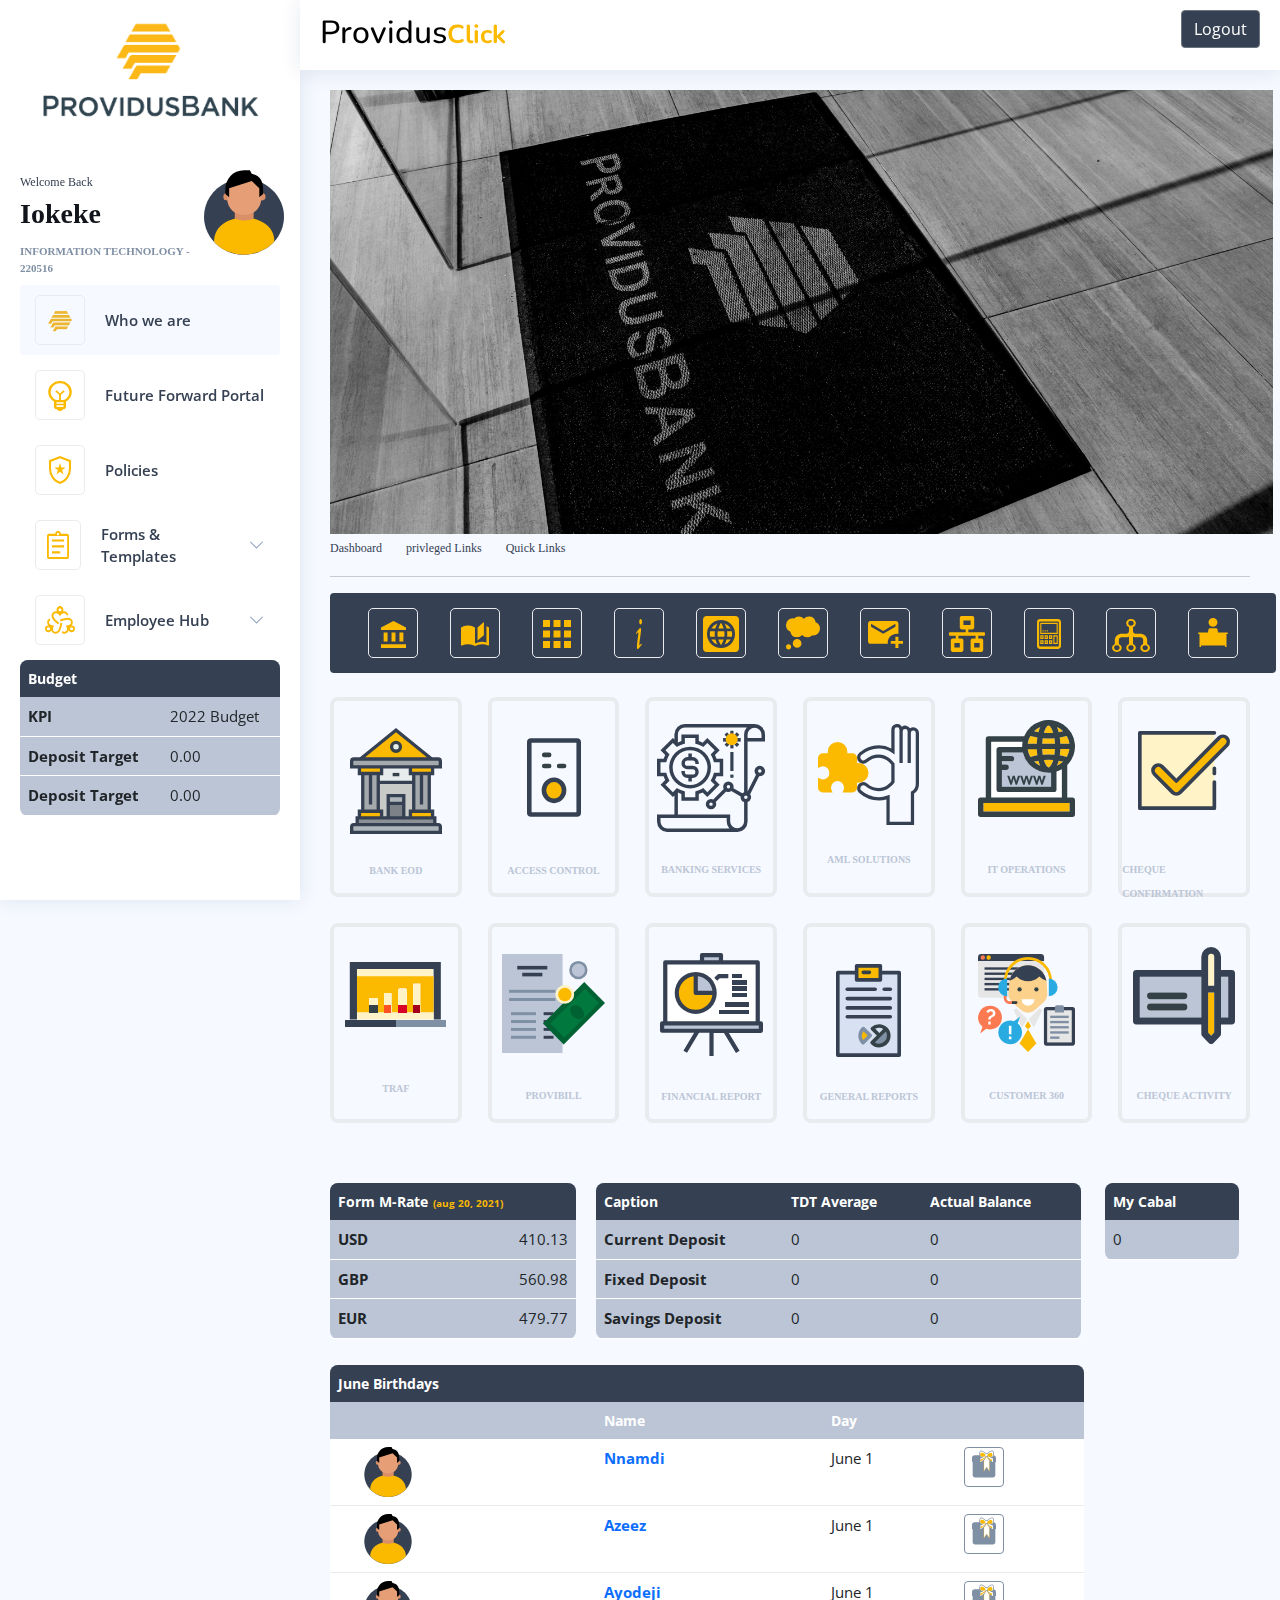
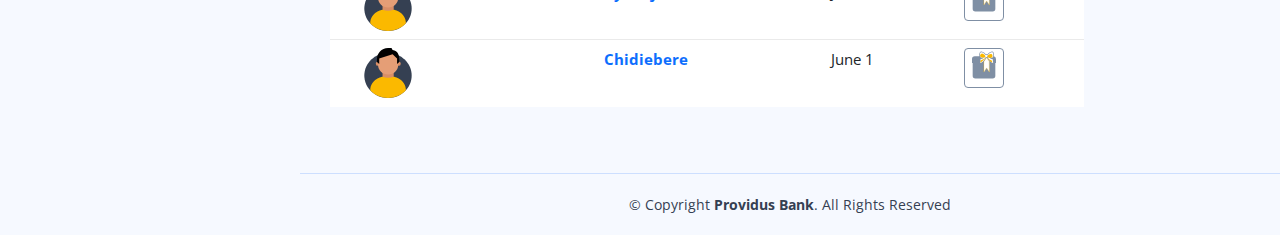
<file: index.html>
<!DOCTYPE html>
<html lang="en">

<head>
  <meta charset="utf-8">
  <meta name="viewport" content="width=device-width, initial-scale=1.0" >

  <title>ProvidusClick Dashboard</title>
  <meta content="" name="description">
  <meta content="" name="keywords">

  <!-- Favicons -->
  <link href="svg/providusbank-squarelogo-1649393124401.png" rel="icon">
  <link href="svg/providusbank-squarelogo-1649393124401.png" rel="apple-touch-icon">

  <!-- Google Fonts -->
  <link href="https://fonts.gstatic.com" rel="preconnect">
  <link href="https://fonts.googleapis.com/css?family=Open+Sans:300,300i,400,400i,600,600i,700,700i|Nunito:300,300i,400,400i,600,600i,700,700i|Poppins:300,300i,400,400i,500,500i,600,600i,700,700i" rel="stylesheet">

  <!-- Vendor CSS Files -->
  <link href="assets/vendor/bootstrap/css/bootstrap.min.css" rel="stylesheet">
  <link href="assets/vendor/bootstrap-icons/bootstrap-icons.css" rel="stylesheet">
  <link href="assets/vendor/boxicons/css/boxicons.min.css" rel="stylesheet">
  <link href="assets/vendor/quill/quill.snow.css" rel="stylesheet">
  <link href="assets/vendor/quill/quill.bubble.css" rel="stylesheet">
  <link href="assets/vendor/remixicon/remixicon.css" rel="stylesheet">
  <link href="assets/vendor/simple-datatables/style.css" rel="stylesheet">

  <!-- Template Main CSS File -->
  <link href="assets/css/style.css" rel="stylesheet">

</head>

<body>

  <!-- ======= Header ======= -->
  <header id="header" class="header fixed-top d-flex align-items-center">

    <nav class="header-nav ms-auto fixed-top d-flex align-items-center justify-content-between" style="display: flex;">
      <a href="index.html" class="logo d-flex align-items-center">
        <!-- <img src="svg/providusbank-squarelogo-1649393124401.png" alt=""> -->
        <h2 class="d-none d-lg-block providus-title">Providus<span>Click</span></h2>
      </a>
      <!-- <i class="bi bi-list toggle-sidebar-btn"></i> -->
      <ul class="d-flex align-items-center">

        <li class="nav-item">

          <button type="button" class="btn btn-secondary" style="background: #354052; display: flex;">Logout</button>
        </li><!-- End Profile Nav -->

      </ul> 
    </nav><!-- End Logo -->

  </header><!-- End Header -->

  <!-- ======= Sidebar ======= -->
  <aside id="sidebar" class="sidebar">

    <ul class="sidebar-nav" id="sidebar-nav">
      <div href="index.html" class="logo" style="position: relative; z-index: 31;">
        <img src="components/bank_logo_terms.png" style="position: relative; height: 100%; width: inherit;" id="main-logo"></div>
      

      <section style="display: flex;">
        <div><h5>Welcome Back</h5>
        <h4>Iokeke</h4>
      <h6>INFORMATION TECHNOLOGY - 220516</h6></div>
        <div class="user"><img class="us" src="./components/user.svg" alt=""></div>
      </section>

      <li class="nav-item">
        <a class="nav-link " href="index.html" style="gap: 20px;">
          <div class=" icon-contain" id="active-icon"><img class="prov" src="./sideBarSvg/about.svg"/></div>
          <span>Who we are</span>
        </a>
      </li><!-- End of Who we are -->

      <li class="nav-item">
        <a class="nav-link collapsed" data-bs-target="#components-nav" data-bs-toggle="collapse" href="#" style="gap: 20px;">
            <div class="icon-contain" id="active-icon"><img class="future" src="./sideBarSvg/emoji_objects_FILL0_wght400_GRAD0_opsz48.svg"/></div>
            <span>Future Forward Portal</span>
            
          </a>
      </li><!-- End of FFP -->

      <li class="nav-item">
        <a class="nav-link collapsed" data-bs-target="#forms-nav" data-bs-toggle="collapse" href="#" style="gap: 20px;">
          <div class="icon-contain" id="active-icon"><img class="policies" src="./sideBarSvg/local_police_FILL0_wght400_GRAD0_opsz48.svg"/></div>
          <span>Policies</span>
          
        </a>
      </li><!-- End of Policies -->

      <li class="nav-item">
        <a style="gap: 20px;" class="nav-link collapsed" data-bs-target="#tables-nav" data-bs-toggle="collapse" href="#">
          <div class="icon-contain" id="active-icon"><img class="form" src="./sideBarSvg/assignment_FILL0_wght400_GRAD0_opsz48.svg"/></div>
          <span>Forms & Templates</span><i class="bi bi-chevron-down ms-auto"></i>
        </a>
        <ul id="tables-nav" class="nav-content collapse " data-bs-parent="#sidebar-nav">
          <li>
            <a href="">
              <i class="bi bi-circle"></i><span>Banking services Forms
                </span>
            </a>
          </li>
          <li>
            <a href="">
              <i class="bi bi-circle"></i><span>Banking services Templates
                </span>
            </a>
          </li>
          <li>
            <a href="">
              <i class="bi bi-circle"></i><span>Compliances
                </span>
            </a>
          </li>
          <li>
            <a href="">
              <i class="bi bi-circle"></i><span>Digital Banking Forms
                </span>
            </a>
          </li>
          <li>
            <a href="">
              <i class="bi bi-circle"></i><span>HR Forms
                </span>
            </a>
          </li>
          <li>
            <a href="">
              <i class="bi bi-circle"></i><span>ITSD Forms
                </span>
            </a>
          </li>
          <li>
            <a href="">
              <i class="bi bi-circle"></i><span>Other Templates
                </span>
            </a>
          </li>
          <li>
            <a href="">
              <i class="bi bi-circle"></i><span>Request Forms
                </span>
            </a>
          </li>
          <li>
            <a href="">
              <i class="bi bi-circle"></i><span>SAHCO Forms</span>
            </a>
          </li>
        </ul>
      </li><!-- End of Forms & Templates -->

      <li class="nav-item">
        <a class="nav-link collapsed" data-bs-target="#charts-nav" data-bs-toggle="collapse" href="#" style="gap: 20px;">
          <div class="icon-contain" id="active-icon"><img class="about" src="./sideBarSvg/diversity_2_FILL0_wght400_GRAD0_opsz48.svg"/></div>
          <span>Employee Hub</span><i class="bi bi-chevron-down ms-auto"></i>
        </a>
        <ul id="charts-nav" class="nav-content collapse " data-bs-parent="#sidebar-nav">
          <li>
            <a href="">
              <i class="bi bi-circle"></i><span>Leave Request</span>
            </a>
          </li>
        </ul>
      </li><!-- End of Employee HUB -->

      <table class="table table-borderless">
        <thead>
          <tr>
            <th >Budget</th>
            <th></th>
          </tr>
        </thead>
        <tbody>
          <tr>
            <th scope="row">KPI</th>
            <td>2022 Budget</td>
          </tr>
          <tr>
            <th scope="row">Deposit Target</th>
            <td>0.00</td>
          </tr>
          <tr>
            <th scope="row">Deposit Target</th>
            <td>0.00</td>
          </tr>
        </tbody>
      </table>
      <!-- End Budget Table -->
    </ul>
  </aside>
  <!-- End Sidebar-->

  <main id="main" class="main">

    <div class="pagetitle">
    </div><!-- End Page Title -->

    <section class="section dashboard"><div class="slideshow-container" style="width: inherit; height: inherit;">
      <img src="components/slide2.png" style="width: inherit; height: inherit;">
    </div>
    
    <!-- The dots/circles -->
    <div style="text-align:center">
      <span class="dot" onclick="currentSlide(1)"></span>
      <span class="dot" onclick="currentSlide(2)"></span>
      <span class="dot" onclick="currentSlide(3)"></span>
    </div>
    <div ><h5 style="display: inline; padding-right: 20px">Dashboard</h5>
      <h5 style="display: inline; padding-right: 20px">privleged Links</h5>
      <h5 style="display: inline; padding-right: 20px">Quick Links</h5>
      <hr/>
      <div style="font-size:24px; background: #354052; height: 80px; width: 946px; display: flex; border-radius: 4px; align-items: center;">
        <div style="display: flex; gap: 32px; margin-left: 38px;;">
        <div class="icon-contain" id="active-icons" data-hover="RyPam (Banks)"><img class="about" src="./quickLinksSvg/MDI - bank.svg" /></div>
        <div class="icon-contain" id="active-icons" data-hover="Providus BlueBook"><img class="book" src="./quickLinksSvg/Path - book-open-page-variant.svg" /></div>
        <div class="icon-contain" id="active-icons" data-hover="Providus InfoHub"><img class="hub" src="./quickLinksSvg/Icon ionic-md-apps.svg" title="Providus InfoHub" /></div>
        <div class="icon-contain" id="active-icons" data-hover="Internet Banking"><img class="information" src="./quickLinksSvg/Path - information-variant.svg" /></div>
        <div class="icon-contain" id="active-icons" data-hover="LeadInsight"><img class="web" src="./quickLinksSvg/Path - web-box.svg" /></div>
        <div class="icon-contain" id="active-icons" data-hover="RyPam (Banks)"><img class="cloud" src="./quickLinksSvg/Path - thought-bubble.svg" /></div>
        <div class="icon-contain" id="active-icons" data-hover="New Mail"><img class="mail" src="./quickLinksSvg/Path - email-plus.svg" /></div>
        <div class="icon-contain" id="active-icons" data-hover="WorkFlow Automation"><img class="pos" src="./quickLinksSvg/Icon awesome-network-wired.svg" /></div>
        <div class="icon-contain" id="active-icons" data-hover="POS Requisition"><img class="cal" src="./quickLinksSvg/Icon metro-calculator2.svg" /></div>
        <div class="icon-contain" id="active-icons" data-hover="ProvRecon"><img class="flow" src="./quickLinksSvg/Icon metro-flow-tree.svg" /></div>
        <div class="icon-contain" id="active-icons" data-hover="Providus Freshdesk" ><img class="desk" src="./quickLinksSvg/worker-desk-svgrepo-com.svg" /></div> </div></div>
    </div> <br>
    <section style="display: flex; gap: 26px; margin-bottom: 26px;">
      <div class="icon-container" id="active-icon"><img class="bank" src="./svg/bank-svgrepo-com.svg" /><h5>BANK EOD</h5></div>
      <div class="icon-container" id="active-icon"><img class="control" src="./svg/control-svgrepo-com.svg" /><h5 >ACCESS CONTROL</h5></div>
      <div class="icon-container" id="active-icon"><img class="services" src="./svg/Group 179.svg" /><h5 >BANKING SERVICES</h5></div>
      <div class="icon-container" id="active-icon"><img class="solution" src="./svg/solution-svgrepo-com.svg" /><h5>AML SOLUTIONS</h5></div>
      <div class="icon-container" id="active-icon"><img class="www" src="./svg/laptop-electronics-svgrepo-com.svg" /><h5>IT OPERATIONS</h5></div>
      <div class="icon-container" id="active-icon"><img class="cheq" src="./svg/check-svgrepo-com.svg" /><h5 >CHEQUE CONFIRMATION</h5></div>
    </section>
    <section style="display: flex; gap: 26px; margin-bottom: 40px;">
      <div class="icon-container" id="active-icon"><img class="traf" src="./svg/XMLID_449_.svg" /><h5>TRAF</h5></div>
      <div class="icon-container" id="active-icon"><img class="bill" src="./svg/bill-svgrepo-com.svg" /><h5>PROVIBILL</h5></div>
      <div class="icon-container" id="active-icon"><img class="report2" src="./svg/report-svgrepo-com-2.svg" /><h5 >FINANCIAL REPORT</h5></div>
      <div class="icon-container" id="active-icon"><img class="report" src="./svg/report-svgrepo-com.svg" /><h5 >GENERAL REPORTS</h5></div>
      <div class="icon-container" id="active-icon"><img class="customer" src="./svg/customer-service-svgrepo-com.svg" /><h5>CUSTOMER 360</h5></div>
      <div class="icon-container" id="active-icon"><img class="cheque" src="./svg/check-svgrepo-com-2.svg" /><h5 >CHEQUE ACTIVITY</h5></div>
    </section>
    <div class="container">    
    <div><section class="section dashboard">
          <div class="row">
            <div class="col-4" style="width: fit-content;">
              <div class="overflow-auto">
                <div class="card-body pb-0">
                  <table class="table table-borderless">
                    <thead>
                      <tr>
                        <th >Form M-Rate<span class="gold">(aug 20, 2021)</span></th>
                        <th ></th>
                      </tr>
                    </thead>
                    <tbody>
                      <tr>
                        <th scope="row">USD</th>
                        <td>410.13</td>
                      </tr>
                      <tr>
                        <th scope="row">GBP</th>
                        <td>560.98</td>
                      </tr>
                      <tr>
                        <th scope="row">EUR</th>
                        <td>479.77</td>
                      </tr>
                    </tbody>
                  </table>
                </div>
    
              </div>
            </div>
    
            <div class="col-6">
              <div class=" overflow-auto">
                <div class=" pb-0">
                  <table class="table table-borderless">
                    <thead>
                      <tr>
                        <th >Caption</th>
                        <th>TDT Average</th>
                        <th>Actual Balance</th>
                      </tr>
                    </thead>
                    <tbody>
                      <tr>
                        <th scope="row">Current Deposit</th>
                        <td>0</td>
                        <td>0</td>
                      </tr>
                      <tr>
                        <th scope="row">Fixed Deposit</th>
                        <td>0</td>
                        <td>0</td>
                      </tr>
                      <tr>
                        <th scope="row">Savings Deposit</th>
                        <td>0</td>
                        <td>0</td>
                      </tr>
                    </tbody>
                  </table>
                </div>
              </div>
            </div>
    
            <div class="col-2">
              <div class=" overflow-auto">
                <div class="card-body pb-0">
                  <table class="table table-borderless">
                    <thead>
                      <tr>
                        <th >My Cabal</th>
                        <th></th>
                      </tr>
                    </thead>
                    <tbody>
                      <tr>
                        <td>0</td>
                      </tr>
                    </tbody>
                  </table>
                </div>
              </div>
            </div>
    
                <!-- Birth day -->
                
                  <div class="NoPadding">
                  <div class="overflow-auto">
                    <div style="padding:0px 13vw 20px 0px">
                      <table class="table table-borderless">
                        <thead>
                          <tr>
                            <th scope="col">June Birthdays</th>
                            <th scope="col"></th>
                            <th></th>
                            <th></th>
                          </tr>
                          <tr class="bg-gray">
                            <th></th>
                            <th scope="col">Name</th>
                            <th scope="col">Day</th>
                            <th></th>
                          </tr>
                        </thead>
                        <tbody class="bg-white">
                          <tr>
                            <th scope="row"><a href="#"><img class="person" src="components/user.svg" alt=""></a></th>
                            <td><a href="#" class="text-primary fw-bold">Nnamdi</a></td>
                            <td>June 1</td>
                            <td><a href="#"><div class="gift-contain" id="active-icon"><img class="gift" src="./sideBarSvg/gift.svg" />
                            </div></a></td>
                          </tr>
                          <tr>
                            <th scope="row"><a href="#"><img class="person" src="components/user.svg" alt=""></a></th>
                            <td><a href="#" class="text-primary fw-bold">Azeez</a></td>
                            <td>June 1</td>
                            <td><a href="#"><div class="gift-contain" id="active-icon"><img class="gift" src="./sideBarSvg/gift.svg" />
                            </div></a></td>
                          </tr>
                          <tr>
                            <th scope="row"><a href="#"><img class="person" src="components/user.svg" alt=""></a></th>
                            <td><a href="#" class="text-primary fw-bold">Ayodeji</a></td>
                            <td>June 1</td>
                            <td><a href="#"><div class="gift-contain" id="active-icon"><img class="gift" src="./sideBarSvg/gift.svg" />
                            </div></a></td>
                          </tr>
                          <tr>
                            <th scope="row"><a href="#"><img class="person" src="components/user.svg" alt=""></a></th>
                            <td><a href="#" class="text-primary fw-bold">Chidiebere</a></td>
                            <td>June 1</td>
                            <td><a href="#"><div class="gift-contain" id="active-icon"><img class="gift" src="./sideBarSvg/gift.svg" />
                            </div></a></td>
                          </tr>
                        </tbody>
                      </table>
                    </div>
                  </div>
                </div><!-- Birth day -->
              </div>
              </div>
            </div><!-- End Left side columns -->
            <!-- Right side columns -->
            <div class="col-lg-4">
          </div>
        </section>
      </div>
    </section>

  </main><!-- End #main -->

  <!-- ======= Footer ======= -->
  <footer id="footer" class="footer">
    <div class="copyright">
      &copy; Copyright <strong><span>Providus Bank</span></strong>. All Rights Reserved
    </div>
  </footer><!-- End Footer -->

  <a href="#" class="back-to-top d-flex align-items-center justify-content-center"><i class="bi bi-arrow-up-short"></i></a>

  <!-- Vendor JS Files -->
  <script src="assets/vendor/apexcharts/apexcharts.min.js"></script>
  <script src="assets/vendor/bootstrap/js/bootstrap.bundle.min.js"></script>
  <script src="assets/vendor/chart.js/chart.min.js"></script>
  <script src="assets/vendor/echarts/echarts.min.js"></script>
  <script src="assets/vendor/quill/quill.min.js"></script>
  <script src="assets/vendor/simple-datatables/simple-datatables.js"></script>
  <script src="assets/vendor/tinymce/tinymce.min.js"></script>
  <script src="assets/vendor/php-email-form/validate.js"></script>

  <!-- Template Main JS File -->
  <script src="assets/js/main.js"></script>

</body>

</html>
</file>
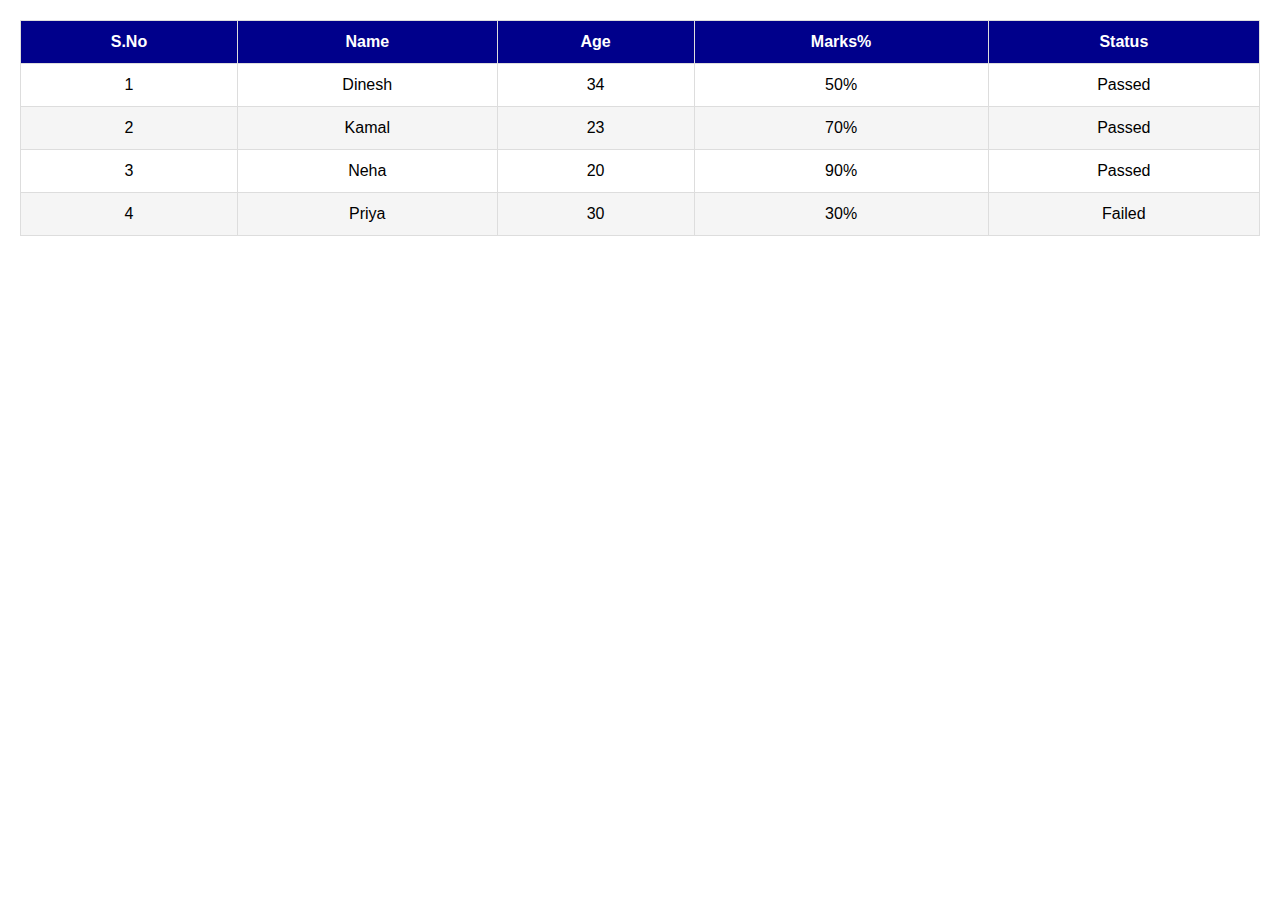
<file: responsive-table.html>
<!DOCTYPE html>
<html>
<head>
  <title>Responsive Table</title>
  <meta name="viewport" content="width=device-width, initial-scale=1">
  <link rel="stylesheet" href="style.css"/>
</head>

   <table class="table">
     <thead>
     	<tr>
     	 <th>S.No</th>
     	 <th>Name</th>
     	 <th>Age</th>
     	 <th>Marks%</th>
     	 <th>Status</th>
     	</tr>
     </thead>
     <tbody>
     	  <tr>
     	  	  <td data-label="S.No">1</td>
     	  	  <td data-label="Name">Dinesh</td>
     	  	  <td data-label="Age">34</td>
     	  	  <td data-label="Marks%">50%</td>
     	  	  <td data-label="Staus">Passed</td>
     	  </tr>

     	  <tr>
     	  	  <td data-label="S.No">2</td>
     	  	  <td data-label="Name">Kamal</td>
     	  	  <td data-label="Age">23</td>
     	  	  <td data-label="Marks%">70%</td>
     	  	  <td data-label="Staus">Passed</td>
     	  </tr>

     	  <tr>
     	  	  <td data-label="S.No">3</td>
     	  	  <td data-label="Name">Neha</td>
     	  	  <td data-label="Age">20</td>
     	  	  <td data-label="Marks%">90%</td>
     	  	  <td data-label="Staus">Passed</td>
     	  </tr>

     	  <tr>
     	  	  <td data-label="S.No">4</td>
     	  	  <td data-label="Name">Priya</td>
     	  	  <td data-label="Age">30</td>
     	  	  <td data-label="Marks%">30%</td>
     	  	  <td data-label="Staus">Failed</td>
     	  </tr>
     </tbody>
   </table>

</body>
</html>
</file>
<file: assets/vendor/quill/quill.snow.css>
/*!
 * Quill Editor v1.3.7
 * https://quilljs.com/
 * Copyright (c) 2014, Jason Chen
 * Copyright (c) 2013, salesforce.com
 */
.ql-container {
  box-sizing: border-box;
  font-family: Helvetica, Arial, sans-serif;
  font-size: 13px;
  height: 100%;
  margin: 0px;
  position: relative;
}
.ql-container.ql-disabled .ql-tooltip {
  visibility: hidden;
}
.ql-container.ql-disabled .ql-editor ul[data-checked] > li::before {
  pointer-events: none;
}
.ql-clipboard {
  left: -100000px;
  height: 1px;
  overflow-y: hidden;
  position: absolute;
  top: 50%;
}
.ql-clipboard p {
  margin: 0;
  padding: 0;
}
.ql-editor {
  box-sizing: border-box;
  line-height: 1.42;
  height: 100%;
  outline: none;
  overflow-y: auto;
  padding: 12px 15px;
  tab-size: 4;
  -moz-tab-size: 4;
  text-align: left;
  white-space: pre-wrap;
  word-wrap: break-word;
}
.ql-editor > * {
  cursor: text;
}
.ql-editor p,
.ql-editor ol,
.ql-editor ul,
.ql-editor pre,
.ql-editor blockquote,
.ql-editor h1,
.ql-editor h2,
.ql-editor h3,
.ql-editor h4,
.ql-editor h5,
.ql-editor h6 {
  margin: 0;
  padding: 0;
  counter-reset: list-1 list-2 list-3 list-4 list-5 list-6 list-7 list-8 list-9;
}
.ql-editor ol,
.ql-editor ul {
  padding-left: 1.5em;
}
.ql-editor ol > li,
.ql-editor ul > li {
  list-style-type: none;
}
.ql-editor ul > li::before {
  content: '\2022';
}
.ql-editor ul[data-checked=true],
.ql-editor ul[data-checked=false] {
  pointer-events: none;
}
.ql-editor ul[data-checked=true] > li *,
.ql-editor ul[data-checked=false] > li * {
  pointer-events: all;
}
.ql-editor ul[data-checked=true] > li::before,
.ql-editor ul[data-checked=false] > li::before {
  color: #777;
  cursor: pointer;
  pointer-events: all;
}
.ql-editor ul[data-checked=true] > li::before {
  content: '\2611';
}
.ql-editor ul[data-checked=false] > li::before {
  content: '\2610';
}
.ql-editor li::before {
  display: inline-block;
  white-space: nowrap;
  width: 1.2em;
}
.ql-editor li:not(.ql-direction-rtl)::before {
  margin-left: -1.5em;
  margin-right: 0.3em;
  text-align: right;
}
.ql-editor li.ql-direction-rtl::before {
  margin-left: 0.3em;
  margin-right: -1.5em;
}
.ql-editor ol li:not(.ql-direction-rtl),
.ql-editor ul li:not(.ql-direction-rtl) {
  padding-left: 1.5em;
}
.ql-editor ol li.ql-direction-rtl,
.ql-editor ul li.ql-direction-rtl {
  padding-right: 1.5em;
}
.ql-editor ol li {
  counter-reset: list-1 list-2 list-3 list-4 list-5 list-6 list-7 list-8 list-9;
  counter-increment: list-0;
}
.ql-editor ol li:before {
  content: counter(list-0, decimal) '. ';
}
.ql-editor ol li.ql-indent-1 {
  counter-increment: list-1;
}
.ql-editor ol li.ql-indent-1:before {
  content: counter(list-1, lower-alpha) '. ';
}
.ql-editor ol li.ql-indent-1 {
  counter-reset: list-2 list-3 list-4 list-5 list-6 list-7 list-8 list-9;
}
.ql-editor ol li.ql-indent-2 {
  counter-increment: list-2;
}
.ql-editor ol li.ql-indent-2:before {
  content: counter(list-2, lower-roman) '. ';
}
.ql-editor ol li.ql-indent-2 {
  counter-reset: list-3 list-4 list-5 list-6 list-7 list-8 list-9;
}
.ql-editor ol li.ql-indent-3 {
  counter-increment: list-3;
}
.ql-editor ol li.ql-indent-3:before {
  content: counter(list-3, decimal) '. ';
}
.ql-editor ol li.ql-indent-3 {
  counter-reset: list-4 list-5 list-6 list-7 list-8 list-9;
}
.ql-editor ol li.ql-indent-4 {
  counter-increment: list-4;
}
.ql-editor ol li.ql-indent-4:before {
  content: counter(list-4, lower-alpha) '. ';
}
.ql-editor ol li.ql-indent-4 {
  counter-reset: list-5 list-6 list-7 list-8 list-9;
}
.ql-editor ol li.ql-indent-5 {
  counter-increment: list-5;
}
.ql-editor ol li.ql-indent-5:before {
  content: counter(list-5, lower-roman) '. ';
}
.ql-editor ol li.ql-indent-5 {
  counter-reset: list-6 list-7 list-8 list-9;
}
.ql-editor ol li.ql-indent-6 {
  counter-increment: list-6;
}
.ql-editor ol li.ql-indent-6:before {
  content: counter(list-6, decimal) '. ';
}
.ql-editor ol li.ql-indent-6 {
  counter-reset: list-7 list-8 list-9;
}
.ql-editor ol li.ql-indent-7 {
  counter-increment: list-7;
}
.ql-editor ol li.ql-indent-7:before {
  content: counter(list-7, lower-alpha) '. ';
}
.ql-editor ol li.ql-indent-7 {
  counter-reset: list-8 list-9;
}
.ql-editor ol li.ql-indent-8 {
  counter-increment: list-8;
}
.ql-editor ol li.ql-indent-8:before {
  content: counter(list-8, lower-roman) '. ';
}
.ql-editor ol li.ql-indent-8 {
  counter-reset: list-9;
}
.ql-editor ol li.ql-indent-9 {
  counter-increment: list-9;
}
.ql-editor ol li.ql-indent-9:before {
  content: counter(list-9, decimal) '. ';
}
.ql-editor .ql-indent-1:not(.ql-direction-rtl) {
  padding-left: 3em;
}
.ql-editor li.ql-indent-1:not(.ql-direction-rtl) {
  padding-left: 4.5em;
}
.ql-editor .ql-indent-1.ql-direction-rtl.ql-align-right {
  padding-right: 3em;
}
.ql-editor li.ql-indent-1.ql-direction-rtl.ql-align-right {
  padding-right: 4.5em;
}
.ql-editor .ql-indent-2:not(.ql-direction-rtl) {
  padding-left: 6em;
}
.ql-editor li.ql-indent-2:not(.ql-direction-rtl) {
  padding-left: 7.5em;
}
.ql-editor .ql-indent-2.ql-direction-rtl.ql-align-right {
  padding-right: 6em;
}
.ql-editor li.ql-indent-2.ql-direction-rtl.ql-align-right {
  padding-right: 7.5em;
}
.ql-editor .ql-indent-3:not(.ql-direction-rtl) {
  padding-left: 9em;
}
.ql-editor li.ql-indent-3:not(.ql-direction-rtl) {
  padding-left: 10.5em;
}
.ql-editor .ql-indent-3.ql-direction-rtl.ql-align-right {
  padding-right: 9em;
}
.ql-editor li.ql-indent-3.ql-direction-rtl.ql-align-right {
  padding-right: 10.5em;
}
.ql-editor .ql-indent-4:not(.ql-direction-rtl) {
  padding-left: 12em;
}
.ql-editor li.ql-indent-4:not(.ql-direction-rtl) {
  padding-left: 13.5em;
}
.ql-editor .ql-indent-4.ql-direction-rtl.ql-align-right {
  padding-right: 12em;
}
.ql-editor li.ql-indent-4.ql-direction-rtl.ql-align-right {
  padding-right: 13.5em;
}
.ql-editor .ql-indent-5:not(.ql-direction-rtl) {
  padding-left: 15em;
}
.ql-editor li.ql-indent-5:not(.ql-direction-rtl) {
  padding-left: 16.5em;
}
.ql-editor .ql-indent-5.ql-direction-rtl.ql-align-right {
  padding-right: 15em;
}
.ql-editor li.ql-indent-5.ql-direction-rtl.ql-align-right {
  padding-right: 16.5em;
}
.ql-editor .ql-indent-6:not(.ql-direction-rtl) {
  padding-left: 18em;
}
.ql-editor li.ql-indent-6:not(.ql-direction-rtl) {
  padding-left: 19.5em;
}
.ql-editor .ql-indent-6.ql-direction-rtl.ql-align-right {
  padding-right: 18em;
}
.ql-editor li.ql-indent-6.ql-direction-rtl.ql-align-right {
  padding-right: 19.5em;
}
.ql-editor .ql-indent-7:not(.ql-direction-rtl) {
  padding-left: 21em;
}
.ql-editor li.ql-indent-7:not(.ql-direction-rtl) {
  padding-left: 22.5em;
}
.ql-editor .ql-indent-7.ql-direction-rtl.ql-align-right {
  padding-right: 21em;
}
.ql-editor li.ql-indent-7.ql-direction-rtl.ql-align-right {
  padding-right: 22.5em;
}
.ql-editor .ql-indent-8:not(.ql-direction-rtl) {
  padding-left: 24em;
}
.ql-editor li.ql-indent-8:not(.ql-direction-rtl) {
  padding-left: 25.5em;
}
.ql-editor .ql-indent-8.ql-direction-rtl.ql-align-right {
  padding-right: 24em;
}
.ql-editor li.ql-indent-8.ql-direction-rtl.ql-align-right {
  padding-right: 25.5em;
}
.ql-editor .ql-indent-9:not(.ql-direction-rtl) {
  padding-left: 27em;
}
.ql-editor li.ql-indent-9:not(.ql-direction-rtl) {
  padding-left: 28.5em;
}
.ql-editor .ql-indent-9.ql-direction-rtl.ql-align-right {
  padding-right: 27em;
}
.ql-editor li.ql-indent-9.ql-direction-rtl.ql-align-right {
  padding-right: 28.5em;
}
.ql-editor .ql-video {
  display: block;
  max-width: 100%;
}
.ql-editor .ql-video.ql-align-center {
  margin: 0 auto;
}
.ql-editor .ql-video.ql-align-right {
  margin: 0 0 0 auto;
}
.ql-editor .ql-bg-black {
  background-color: #000;
}
.ql-editor .ql-bg-red {
  background-color: #e60000;
}
.ql-editor .ql-bg-orange {
  background-color: #f90;
}
.ql-editor .ql-bg-yellow {
  background-color: #ff0;
}
.ql-editor .ql-bg-green {
  background-color: #008a00;
}
.ql-editor .ql-bg-blue {
  background-color: #06c;
}
.ql-editor .ql-bg-purple {
  background-color: #93f;
}
.ql-editor .ql-color-white {
  color: #fff;
}
.ql-editor .ql-color-red {
  color: #e60000;
}
.ql-editor .ql-color-orange {
  color: #f90;
}
.ql-editor .ql-color-yellow {
  color: #ff0;
}
.ql-editor .ql-color-green {
  color: #008a00;
}
.ql-editor .ql-color-blue {
  color: #06c;
}
.ql-editor .ql-color-purple {
  color: #93f;
}
.ql-editor .ql-font-serif {
  font-family: Georgia, Times New Roman, serif;
}
.ql-editor .ql-font-monospace {
  font-family: Monaco, Courier New, monospace;
}
.ql-editor .ql-size-small {
  font-size: 0.75em;
}
.ql-editor .ql-size-large {
  font-size: 1.5em;
}
.ql-editor .ql-size-huge {
  font-size: 2.5em;
}
.ql-editor .ql-direction-rtl {
  direction: rtl;
  text-align: inherit;
}
.ql-editor .ql-align-center {
  text-align: center;
}
.ql-editor .ql-align-justify {
  text-align: justify;
}
.ql-editor .ql-align-right {
  text-align: right;
}
.ql-editor.ql-blank::before {
  color: rgba(0,0,0,0.6);
  content: attr(data-placeholder);
  font-style: italic;
  left: 15px;
  pointer-events: none;
  position: absolute;
  right: 15px;
}
.ql-snow.ql-toolbar:after,
.ql-snow .ql-toolbar:after {
  clear: both;
  content: '';
  display: table;
}
.ql-snow.ql-toolbar button,
.ql-snow .ql-toolbar button {
  background: none;
  border: none;
  cursor: pointer;
  display: inline-block;
  float: left;
  height: 24px;
  padding: 3px 5px;
  width: 28px;
}
.ql-snow.ql-toolbar button svg,
.ql-snow .ql-toolbar button svg {
  float: left;
  height: 100%;
}
.ql-snow.ql-toolbar button:active:hover,
.ql-snow .ql-toolbar button:active:hover {
  outline: none;
}
.ql-snow.ql-toolbar input.ql-image[type=file],
.ql-snow .ql-toolbar input.ql-image[type=file] {
  display: none;
}
.ql-snow.ql-toolbar button:hover,
.ql-snow .ql-toolbar button:hover,
.ql-snow.ql-toolbar button:focus,
.ql-snow .ql-toolbar button:focus,
.ql-snow.ql-toolbar button.ql-active,
.ql-snow .ql-toolbar button.ql-active,
.ql-snow.ql-toolbar .ql-picker-label:hover,
.ql-snow .ql-toolbar .ql-picker-label:hover,
.ql-snow.ql-toolbar .ql-picker-label.ql-active,
.ql-snow .ql-toolbar .ql-picker-label.ql-active,
.ql-snow.ql-toolbar .ql-picker-item:hover,
.ql-snow .ql-toolbar .ql-picker-item:hover,
.ql-snow.ql-toolbar .ql-picker-item.ql-selected,
.ql-snow .ql-toolbar .ql-picker-item.ql-selected {
  color: #06c;
}
.ql-snow.ql-toolbar button:hover .ql-fill,
.ql-snow .ql-toolbar button:hover .ql-fill,
.ql-snow.ql-toolbar button:focus .ql-fill,
.ql-snow .ql-toolbar button:focus .ql-fill,
.ql-snow.ql-toolbar button.ql-active .ql-fill,
.ql-snow .ql-toolbar button.ql-active .ql-fill,
.ql-snow.ql-toolbar .ql-picker-label:hover .ql-fill,
.ql-snow .ql-toolbar .ql-picker-label:hover .ql-fill,
.ql-snow.ql-toolbar .ql-picker-label.ql-active .ql-fill,
.ql-snow .ql-toolbar .ql-picker-label.ql-active .ql-fill,
.ql-snow.ql-toolbar .ql-picker-item:hover .ql-fill,
.ql-snow .ql-toolbar .ql-picker-item:hover .ql-fill,
.ql-snow.ql-toolbar .ql-picker-item.ql-selected .ql-fill,
.ql-snow .ql-toolbar .ql-picker-item.ql-selected .ql-fill,
.ql-snow.ql-toolbar button:hover .ql-stroke.ql-fill,
.ql-snow .ql-toolbar button:hover .ql-stroke.ql-fill,
.ql-snow.ql-toolbar button:focus .ql-stroke.ql-fill,
.ql-snow .ql-toolbar button:focus .ql-stroke.ql-fill,
.ql-snow.ql-toolbar button.ql-active .ql-stroke.ql-fill,
.ql-snow .ql-toolbar button.ql-active .ql-stroke.ql-fill,
.ql-snow.ql-toolbar .ql-picker-label:hover .ql-stroke.ql-fill,
.ql-snow .ql-toolbar .ql-picker-label:hover .ql-stroke.ql-fill,
.ql-snow.ql-toolbar .ql-picker-label.ql-active .ql-stroke.ql-fill,
.ql-snow .ql-toolbar .ql-picker-label.ql-active .ql-stroke.ql-fill,
.ql-snow.ql-toolbar .ql-picker-item:hover .ql-stroke.ql-fill,
.ql-snow .ql-toolbar .ql-picker-item:hover .ql-stroke.ql-fill,
.ql-snow.ql-toolbar .ql-picker-item.ql-selected .ql-stroke.ql-fill,
.ql-snow .ql-toolbar .ql-picker-item.ql-selected .ql-stroke.ql-fill {
  fill: #06c;
}
.ql-snow.ql-toolbar button:hover .ql-stroke,
.ql-snow .ql-toolbar button:hover .ql-stroke,
.ql-snow.ql-toolbar button:focus .ql-stroke,
.ql-snow .ql-toolbar button:focus .ql-stroke,
.ql-snow.ql-toolbar button.ql-active .ql-stroke,
.ql-snow .ql-toolbar button.ql-active .ql-stroke,
.ql-snow.ql-toolbar .ql-picker-label:hover .ql-stroke,
.ql-snow .ql-toolbar .ql-picker-label:hover .ql-stroke,
.ql-snow.ql-toolbar .ql-picker-label.ql-active .ql-stroke,
.ql-snow .ql-toolbar .ql-picker-label.ql-active .ql-stroke,
.ql-snow.ql-toolbar .ql-picker-item:hover .ql-stroke,
.ql-snow .ql-toolbar .ql-picker-item:hover .ql-stroke,
.ql-snow.ql-toolbar .ql-picker-item.ql-selected .ql-stroke,
.ql-snow .ql-toolbar .ql-picker-item.ql-selected .ql-stroke,
.ql-snow.ql-toolbar button:hover .ql-stroke-miter,
.ql-snow .ql-toolbar button:hover .ql-stroke-miter,
.ql-snow.ql-toolbar button:focus .ql-stroke-miter,
.ql-snow .ql-toolbar button:focus .ql-stroke-miter,
.ql-snow.ql-toolbar button.ql-active .ql-stroke-miter,
.ql-snow .ql-toolbar button.ql-active .ql-stroke-miter,
.ql-snow.ql-toolbar .ql-picker-label:hover .ql-stroke-miter,
.ql-snow .ql-toolbar .ql-picker-label:hover .ql-stroke-miter,
.ql-snow.ql-toolbar .ql-picker-label.ql-active .ql-stroke-miter,
.ql-snow .ql-toolbar .ql-picker-label.ql-active .ql-stroke-miter,
.ql-snow.ql-toolbar .ql-picker-item:hover .ql-stroke-miter,
.ql-snow .ql-toolbar .ql-picker-item:hover .ql-stroke-miter,
.ql-snow.ql-toolbar .ql-picker-item.ql-selected .ql-stroke-miter,
.ql-snow .ql-toolbar .ql-picker-item.ql-selected .ql-stroke-miter {
  stroke: #06c;
}
@media (pointer: coarse) {
  .ql-snow.ql-toolbar button:hover:not(.ql-active),
  .ql-snow .ql-toolbar button:hover:not(.ql-active) {
    color: #444;
  }
  .ql-snow.ql-toolbar button:hover:not(.ql-active) .ql-fill,
  .ql-snow .ql-toolbar button:hover:not(.ql-active) .ql-fill,
  .ql-snow.ql-toolbar button:hover:not(.ql-active) .ql-stroke.ql-fill,
  .ql-snow .ql-toolbar button:hover:not(.ql-active) .ql-stroke.ql-fill {
    fill: #444;
  }
  .ql-snow.ql-toolbar button:hover:not(.ql-active) .ql-stroke,
  .ql-snow .ql-toolbar button:hover:not(.ql-active) .ql-stroke,
  .ql-snow.ql-toolbar button:hover:not(.ql-active) .ql-stroke-miter,
  .ql-snow .ql-toolbar button:hover:not(.ql-active) .ql-stroke-miter {
    stroke: #444;
  }
}
.ql-snow {
  box-sizing: border-box;
}
.ql-snow * {
  box-sizing: border-box;
}
.ql-snow .ql-hidden {
  display: none;
}
.ql-snow .ql-out-bottom,
.ql-snow .ql-out-top {
  visibility: hidden;
}
.ql-snow .ql-tooltip {
  position: absolute;
  transform: translateY(10px);
}
.ql-snow .ql-tooltip a {
  cursor: pointer;
  text-decoration: none;
}
.ql-snow .ql-tooltip.ql-flip {
  transform: translateY(-10px);
}
.ql-snow .ql-formats {
  display: inline-block;
  vertical-align: middle;
}
.ql-snow .ql-formats:after {
  clear: both;
  content: '';
  display: table;
}
.ql-snow .ql-stroke {
  fill: none;
  stroke: #444;
  stroke-linecap: round;
  stroke-linejoin: round;
  stroke-width: 2;
}
.ql-snow .ql-stroke-miter {
  fill: none;
  stroke: #444;
  stroke-miterlimit: 10;
  stroke-width: 2;
}
.ql-snow .ql-fill,
.ql-snow .ql-stroke.ql-fill {
  fill: #444;
}
.ql-snow .ql-empty {
  fill: none;
}
.ql-snow .ql-even {
  fill-rule: evenodd;
}
.ql-snow .ql-thin,
.ql-snow .ql-stroke.ql-thin {
  stroke-width: 1;
}
.ql-snow .ql-transparent {
  opacity: 0.4;
}
.ql-snow .ql-direction svg:last-child {
  display: none;
}
.ql-snow .ql-direction.ql-active svg:last-child {
  display: inline;
}
.ql-snow .ql-direction.ql-active svg:first-child {
  display: none;
}
.ql-snow .ql-editor h1 {
  font-size: 2em;
}
.ql-snow .ql-editor h2 {
  font-size: 1.5em;
}
.ql-snow .ql-editor h3 {
  font-size: 1.17em;
}
.ql-snow .ql-editor h4 {
  font-size: 1em;
}
.ql-snow .ql-editor h5 {
  font-size: 0.83em;
}
.ql-snow .ql-editor h6 {
  font-size: 0.67em;
}
.ql-snow .ql-editor a {
  text-decoration: underline;
}
.ql-snow .ql-editor blockquote {
  border-left: 4px solid #ccc;
  margin-bottom: 5px;
  margin-top: 5px;
  padding-left: 16px;
}
.ql-snow .ql-editor code,
.ql-snow .ql-editor pre {
  background-color: #f0f0f0;
  border-radius: 3px;
}
.ql-snow .ql-editor pre {
  white-space: pre-wrap;
  margin-bottom: 5px;
  margin-top: 5px;
  padding: 5px 10px;
}
.ql-snow .ql-editor code {
  font-size: 85%;
  padding: 2px 4px;
}
.ql-snow .ql-editor pre.ql-syntax {
  background-color: #23241f;
  color: #f8f8f2;
  overflow: visible;
}
.ql-snow .ql-editor img {
  max-width: 100%;
}
.ql-snow .ql-picker {
  color: #444;
  display: inline-block;
  float: left;
  font-size: 14px;
  font-weight: 500;
  height: 24px;
  position: relative;
  vertical-align: middle;
}
.ql-snow .ql-picker-label {
  cursor: pointer;
  display: inline-block;
  height: 100%;
  padding-left: 8px;
  padding-right: 2px;
  position: relative;
  width: 100%;
}
.ql-snow .ql-picker-label::before {
  display: inline-block;
  line-height: 22px;
}
.ql-snow .ql-picker-options {
  background-color: #fff;
  display: none;
  min-width: 100%;
  padding: 4px 8px;
  position: absolute;
  white-space: nowrap;
}
.ql-snow .ql-picker-options .ql-picker-item {
  cursor: pointer;
  display: block;
  padding-bottom: 5px;
  padding-top: 5px;
}
.ql-snow .ql-picker.ql-expanded .ql-picker-label {
  color: #ccc;
  z-index: 2;
}
.ql-snow .ql-picker.ql-expanded .ql-picker-label .ql-fill {
  fill: #ccc;
}
.ql-snow .ql-picker.ql-expanded .ql-picker-label .ql-stroke {
  stroke: #ccc;
}
.ql-snow .ql-picker.ql-expanded .ql-picker-options {
  display: block;
  margin-top: -1px;
  top: 100%;
  z-index: 1;
}
.ql-snow .ql-color-picker,
.ql-snow .ql-icon-picker {
  width: 28px;
}
.ql-snow .ql-color-picker .ql-picker-label,
.ql-snow .ql-icon-picker .ql-picker-label {
  padding: 2px 4px;
}
.ql-snow .ql-color-picker .ql-picker-label svg,
.ql-snow .ql-icon-picker .ql-picker-label svg {
  right: 4px;
}
.ql-snow .ql-icon-picker .ql-picker-options {
  padding: 4px 0px;
}
.ql-snow .ql-icon-picker .ql-picker-item {
  height: 24px;
  width: 24px;
  padding: 2px 4px;
}
.ql-snow .ql-color-picker .ql-picker-options {
  padding: 3px 5px;
  width: 152px;
}
.ql-snow .ql-color-picker .ql-picker-item {
  border: 1px solid transparent;
  float: left;
  height: 16px;
  margin: 2px;
  padding: 0px;
  width: 16px;
}
.ql-snow .ql-picker:not(.ql-color-picker):not(.ql-icon-picker) svg {
  position: absolute;
  margin-top: -9px;
  right: 0;
  top: 50%;
  width: 18px;
}
.ql-snow .ql-picker.ql-header .ql-picker-label[data-label]:not([data-label=''])::before,
.ql-snow .ql-picker.ql-font .ql-picker-label[data-label]:not([data-label=''])::before,
.ql-snow .ql-picker.ql-size .ql-picker-label[data-label]:not([data-label=''])::before,
.ql-snow .ql-picker.ql-header .ql-picker-item[data-label]:not([data-label=''])::before,
.ql-snow .ql-picker.ql-font .ql-picker-item[data-label]:not([data-label=''])::before,
.ql-snow .ql-picker.ql-size .ql-picker-item[data-label]:not([data-label=''])::before {
  content: attr(data-label);
}
.ql-snow .ql-picker.ql-header {
  width: 98px;
}
.ql-snow .ql-picker.ql-header .ql-picker-label::before,
.ql-snow .ql-picker.ql-header .ql-picker-item::before {
  content: 'Normal';
}
.ql-snow .ql-picker.ql-header .ql-picker-label[data-value="1"]::before,
.ql-snow .ql-picker.ql-header .ql-picker-item[data-value="1"]::before {
  content: 'Heading 1';
}
.ql-snow .ql-picker.ql-header .ql-picker-label[data-value="2"]::before,
.ql-snow .ql-picker.ql-header .ql-picker-item[data-value="2"]::before {
  content: 'Heading 2';
}
.ql-snow .ql-picker.ql-header .ql-picker-label[data-value="3"]::before,
.ql-snow .ql-picker.ql-header .ql-picker-item[data-value="3"]::before {
  content: 'Heading 3';
}
.ql-snow .ql-picker.ql-header .ql-picker-label[data-value="4"]::before,
.ql-snow .ql-picker.ql-header .ql-picker-item[data-value="4"]::before {
  content: 'Heading 4';
}
.ql-snow .ql-picker.ql-header .ql-picker-label[data-value="5"]::before,
.ql-snow .ql-picker.ql-header .ql-picker-item[data-value="5"]::before {
  content: 'Heading 5';
}
.ql-snow .ql-picker.ql-header .ql-picker-label[data-value="6"]::before,
.ql-snow .ql-picker.ql-header .ql-picker-item[data-value="6"]::before {
  content: 'Heading 6';
}
.ql-snow .ql-picker.ql-header .ql-picker-item[data-value="1"]::before {
  font-size: 2em;
}
.ql-snow .ql-picker.ql-header .ql-picker-item[data-value="2"]::before {
  font-size: 1.5em;
}
.ql-snow .ql-picker.ql-header .ql-picker-item[data-value="3"]::before {
  font-size: 1.17em;
}
.ql-snow .ql-picker.ql-header .ql-picker-item[data-value="4"]::before {
  font-size: 1em;
}
.ql-snow .ql-picker.ql-header .ql-picker-item[data-value="5"]::before {
  font-size: 0.83em;
}
.ql-snow .ql-picker.ql-header .ql-picker-item[data-value="6"]::before {
  font-size: 0.67em;
}
.ql-snow .ql-picker.ql-font {
  width: 108px;
}
.ql-snow .ql-picker.ql-font .ql-picker-label::before,
.ql-snow .ql-picker.ql-font .ql-picker-item::before {
  content: 'Sans Serif';
}
.ql-snow .ql-picker.ql-font .ql-picker-label[data-value=serif]::before,
.ql-snow .ql-picker.ql-font .ql-picker-item[data-value=serif]::before {
  content: 'Serif';
}
.ql-snow .ql-picker.ql-font .ql-picker-label[data-value=monospace]::before,
.ql-snow .ql-picker.ql-font .ql-picker-item[data-value=monospace]::before {
  content: 'Monospace';
}
.ql-snow .ql-picker.ql-font .ql-picker-item[data-value=serif]::before {
  font-family: Georgia, Times New Roman, serif;
}
.ql-snow .ql-picker.ql-font .ql-picker-item[data-value=monospace]::before {
  font-family: Monaco, Courier New, monospace;
}
.ql-snow .ql-picker.ql-size {
  width: 98px;
}
.ql-snow .ql-picker.ql-size .ql-picker-label::before,
.ql-snow .ql-picker.ql-size .ql-picker-item::before {
  content: 'Normal';
}
.ql-snow .ql-picker.ql-size .ql-picker-label[data-value=small]::before,
.ql-snow .ql-picker.ql-size .ql-picker-item[data-value=small]::before {
  content: 'Small';
}
.ql-snow .ql-picker.ql-size .ql-picker-label[data-value=large]::before,
.ql-snow .ql-picker.ql-size .ql-picker-item[data-value=large]::before {
  content: 'Large';
}
.ql-snow .ql-picker.ql-size .ql-picker-label[data-value=huge]::before,
.ql-snow .ql-picker.ql-size .ql-picker-item[data-value=huge]::before {
  content: 'Huge';
}
.ql-snow .ql-picker.ql-size .ql-picker-item[data-value=small]::before {
  font-size: 10px;
}
.ql-snow .ql-picker.ql-size .ql-picker-item[data-value=large]::before {
  font-size: 18px;
}
.ql-snow .ql-picker.ql-size .ql-picker-item[data-value=huge]::before {
  font-size: 32px;
}
.ql-snow .ql-color-picker.ql-background .ql-picker-item {
  background-color: #fff;
}
.ql-snow .ql-color-picker.ql-color .ql-picker-item {
  background-color: #000;
}
.ql-toolbar.ql-snow {
  border: 1px solid #ccc;
  box-sizing: border-box;
  font-family: 'Helvetica Neue', 'Helvetica', 'Arial', sans-serif;
  padding: 8px;
}
.ql-toolbar.ql-snow .ql-formats {
  margin-right: 15px;
}
.ql-toolbar.ql-snow .ql-picker-label {
  border: 1px solid transparent;
}
.ql-toolbar.ql-snow .ql-picker-options {
  border: 1px solid transparent;
  box-shadow: rgba(0,0,0,0.2) 0 2px 8px;
}
.ql-toolbar.ql-snow .ql-picker.ql-expanded .ql-picker-label {
  border-color: #ccc;
}
.ql-toolbar.ql-snow .ql-picker.ql-expanded .ql-picker-options {
  border-color: #ccc;
}
.ql-toolbar.ql-snow .ql-color-picker .ql-picker-item.ql-selected,
.ql-toolbar.ql-snow .ql-color-picker .ql-picker-item:hover {
  border-color: #000;
}
.ql-toolbar.ql-snow + .ql-container.ql-snow {
  border-top: 0px;
}
.ql-snow .ql-tooltip {
  background-color: #fff;
  border: 1px solid #ccc;
  box-shadow: 0px 0px 5px #ddd;
  color: #444;
  padding: 5px 12px;
  white-space: nowrap;
}
.ql-snow .ql-tooltip::before {
  content: "Visit URL:";
  line-height: 26px;
  margin-right: 8px;
}
.ql-snow .ql-tooltip input[type=text] {
  display: none;
  border: 1px solid #ccc;
  font-size: 13px;
  height: 26px;
  margin: 0px;
  padding: 3px 5px;
  width: 170px;
}
.ql-snow .ql-tooltip a.ql-preview {
  display: inline-block;
  max-width: 200px;
  overflow-x: hidden;
  text-overflow: ellipsis;
  vertical-align: top;
}
.ql-snow .ql-tooltip a.ql-action::after {
  border-right: 1px solid #ccc;
  content: 'Edit';
  margin-left: 16px;
  padding-right: 8px;
}
.ql-snow .ql-tooltip a.ql-remove::before {
  content: 'Remove';
  margin-left: 8px;
}
.ql-snow .ql-tooltip a {
  line-height: 26px;
}
.ql-snow .ql-tooltip.ql-editing a.ql-preview,
.ql-snow .ql-tooltip.ql-editing a.ql-remove {
  display: none;
}
.ql-snow .ql-tooltip.ql-editing input[type=text] {
  display: inline-block;
}
.ql-snow .ql-tooltip.ql-editing a.ql-action::after {
  border-right: 0px;
  content: 'Save';
  padding-right: 0px;
}
.ql-snow .ql-tooltip[data-mode=link]::before {
  content: "Enter link:";
}
.ql-snow .ql-tooltip[data-mode=formula]::before {
  content: "Enter formula:";
}
.ql-snow .ql-tooltip[data-mode=video]::before {
  content: "Enter video:";
}
.ql-snow a {
  color: #06c;
}
.ql-container.ql-snow {
  border: 1px solid #ccc;
}
</file>
<file: assets/vendor/quill/quill.bubble.css>
/*!
 * Quill Editor v1.3.7
 * https://quilljs.com/
 * Copyright (c) 2014, Jason Chen
 * Copyright (c) 2013, salesforce.com
 */
.ql-container {
  box-sizing: border-box;
  font-family: Helvetica, Arial, sans-serif;
  font-size: 13px;
  height: 100%;
  margin: 0px;
  position: relative;
}
.ql-container.ql-disabled .ql-tooltip {
  visibility: hidden;
}
.ql-container.ql-disabled .ql-editor ul[data-checked] > li::before {
  pointer-events: none;
}
.ql-clipboard {
  left: -100000px;
  height: 1px;
  overflow-y: hidden;
  position: absolute;
  top: 50%;
}
.ql-clipboard p {
  margin: 0;
  padding: 0;
}
.ql-editor {
  box-sizing: border-box;
  line-height: 1.42;
  height: 100%;
  outline: none;
  overflow-y: auto;
  padding: 12px 15px;
  tab-size: 4;
  -moz-tab-size: 4;
  text-align: left;
  white-space: pre-wrap;
  word-wrap: break-word;
}
.ql-editor > * {
  cursor: text;
}
.ql-editor p,
.ql-editor ol,
.ql-editor ul,
.ql-editor pre,
.ql-editor blockquote,
.ql-editor h1,
.ql-editor h2,
.ql-editor h3,
.ql-editor h4,
.ql-editor h5,
.ql-editor h6 {
  margin: 0;
  padding: 0;
  counter-reset: list-1 list-2 list-3 list-4 list-5 list-6 list-7 list-8 list-9;
}
.ql-editor ol,
.ql-editor ul {
  padding-left: 1.5em;
}
.ql-editor ol > li,
.ql-editor ul > li {
  list-style-type: none;
}
.ql-editor ul > li::before {
  content: '\2022';
}
.ql-editor ul[data-checked=true],
.ql-editor ul[data-checked=false] {
  pointer-events: none;
}
.ql-editor ul[data-checked=true] > li *,
.ql-editor ul[data-checked=false] > li * {
  pointer-events: all;
}
.ql-editor ul[data-checked=true] > li::before,
.ql-editor ul[data-checked=false] > li::before {
  color: #777;
  cursor: pointer;
  pointer-events: all;
}
.ql-editor ul[data-checked=true] > li::before {
  content: '\2611';
}
.ql-editor ul[data-checked=false] > li::before {
  content: '\2610';
}
.ql-editor li::before {
  display: inline-block;
  white-space: nowrap;
  width: 1.2em;
}
.ql-editor li:not(.ql-direction-rtl)::before {
  margin-left: -1.5em;
  margin-right: 0.3em;
  text-align: right;
}
.ql-editor li.ql-direction-rtl::before {
  margin-left: 0.3em;
  margin-right: -1.5em;
}
.ql-editor ol li:not(.ql-direction-rtl),
.ql-editor ul li:not(.ql-direction-rtl) {
  padding-left: 1.5em;
}
.ql-editor ol li.ql-direction-rtl,
.ql-editor ul li.ql-direction-rtl {
  padding-right: 1.5em;
}
.ql-editor ol li {
  counter-reset: list-1 list-2 list-3 list-4 list-5 list-6 list-7 list-8 list-9;
  counter-increment: list-0;
}
.ql-editor ol li:before {
  content: counter(list-0, decimal) '. ';
}
.ql-editor ol li.ql-indent-1 {
  counter-increment: list-1;
}
.ql-editor ol li.ql-indent-1:before {
  content: counter(list-1, lower-alpha) '. ';
}
.ql-editor ol li.ql-indent-1 {
  counter-reset: list-2 list-3 list-4 list-5 list-6 list-7 list-8 list-9;
}
.ql-editor ol li.ql-indent-2 {
  counter-increment: list-2;
}
.ql-editor ol li.ql-indent-2:before {
  content: counter(list-2, lower-roman) '. ';
}
.ql-editor ol li.ql-indent-2 {
  counter-reset: list-3 list-4 list-5 list-6 list-7 list-8 list-9;
}
.ql-editor ol li.ql-indent-3 {
  counter-increment: list-3;
}
.ql-editor ol li.ql-indent-3:before {
  content: counter(list-3, decimal) '. ';
}
.ql-editor ol li.ql-indent-3 {
  counter-reset: list-4 list-5 list-6 list-7 list-8 list-9;
}
.ql-editor ol li.ql-indent-4 {
  counter-increment: list-4;
}
.ql-editor ol li.ql-indent-4:before {
  content: counter(list-4, lower-alpha) '. ';
}
.ql-editor ol li.ql-indent-4 {
  counter-reset: list-5 list-6 list-7 list-8 list-9;
}
.ql-editor ol li.ql-indent-5 {
  counter-increment: list-5;
}
.ql-editor ol li.ql-indent-5:before {
  content: counter(list-5, lower-roman) '. ';
}
.ql-editor ol li.ql-indent-5 {
  counter-reset: list-6 list-7 list-8 list-9;
}
.ql-editor ol li.ql-indent-6 {
  counter-increment: list-6;
}
.ql-editor ol li.ql-indent-6:before {
  content: counter(list-6, decimal) '. ';
}
.ql-editor ol li.ql-indent-6 {
  counter-reset: list-7 list-8 list-9;
}
.ql-editor ol li.ql-indent-7 {
  counter-increment: list-7;
}
.ql-editor ol li.ql-indent-7:before {
  content: counter(list-7, lower-alpha) '. ';
}
.ql-editor ol li.ql-indent-7 {
  counter-reset: list-8 list-9;
}
.ql-editor ol li.ql-indent-8 {
  counter-increment: list-8;
}
.ql-editor ol li.ql-indent-8:before {
  content: counter(list-8, lower-roman) '. ';
}
.ql-editor ol li.ql-indent-8 {
  counter-reset: list-9;
}
.ql-editor ol li.ql-indent-9 {
  counter-increment: list-9;
}
.ql-editor ol li.ql-indent-9:before {
  content: counter(list-9, decimal) '. ';
}
.ql-editor .ql-indent-1:not(.ql-direction-rtl) {
  padding-left: 3em;
}
.ql-editor li.ql-indent-1:not(.ql-direction-rtl) {
  padding-left: 4.5em;
}
.ql-editor .ql-indent-1.ql-direction-rtl.ql-align-right {
  padding-right: 3em;
}
.ql-editor li.ql-indent-1.ql-direction-rtl.ql-align-right {
  padding-right: 4.5em;
}
.ql-editor .ql-indent-2:not(.ql-direction-rtl) {
  padding-left: 6em;
}
.ql-editor li.ql-indent-2:not(.ql-direction-rtl) {
  padding-left: 7.5em;
}
.ql-editor .ql-indent-2.ql-direction-rtl.ql-align-right {
  padding-right: 6em;
}
.ql-editor li.ql-indent-2.ql-direction-rtl.ql-align-right {
  padding-right: 7.5em;
}
.ql-editor .ql-indent-3:not(.ql-direction-rtl) {
  padding-left: 9em;
}
.ql-editor li.ql-indent-3:not(.ql-direction-rtl) {
  padding-left: 10.5em;
}
.ql-editor .ql-indent-3.ql-direction-rtl.ql-align-right {
  padding-right: 9em;
}
.ql-editor li.ql-indent-3.ql-direction-rtl.ql-align-right {
  padding-right: 10.5em;
}
.ql-editor .ql-indent-4:not(.ql-direction-rtl) {
  padding-left: 12em;
}
.ql-editor li.ql-indent-4:not(.ql-direction-rtl) {
  padding-left: 13.5em;
}
.ql-editor .ql-indent-4.ql-direction-rtl.ql-align-right {
  padding-right: 12em;
}
.ql-editor li.ql-indent-4.ql-direction-rtl.ql-align-right {
  padding-right: 13.5em;
}
.ql-editor .ql-indent-5:not(.ql-direction-rtl) {
  padding-left: 15em;
}
.ql-editor li.ql-indent-5:not(.ql-direction-rtl) {
  padding-left: 16.5em;
}
.ql-editor .ql-indent-5.ql-direction-rtl.ql-align-right {
  padding-right: 15em;
}
.ql-editor li.ql-indent-5.ql-direction-rtl.ql-align-right {
  padding-right: 16.5em;
}
.ql-editor .ql-indent-6:not(.ql-direction-rtl) {
  padding-left: 18em;
}
.ql-editor li.ql-indent-6:not(.ql-direction-rtl) {
  padding-left: 19.5em;
}
.ql-editor .ql-indent-6.ql-direction-rtl.ql-align-right {
  padding-right: 18em;
}
.ql-editor li.ql-indent-6.ql-direction-rtl.ql-align-right {
  padding-right: 19.5em;
}
.ql-editor .ql-indent-7:not(.ql-direction-rtl) {
  padding-left: 21em;
}
.ql-editor li.ql-indent-7:not(.ql-direction-rtl) {
  padding-left: 22.5em;
}
.ql-editor .ql-indent-7.ql-direction-rtl.ql-align-right {
  padding-right: 21em;
}
.ql-editor li.ql-indent-7.ql-direction-rtl.ql-align-right {
  padding-right: 22.5em;
}
.ql-editor .ql-indent-8:not(.ql-direction-rtl) {
  padding-left: 24em;
}
.ql-editor li.ql-indent-8:not(.ql-direction-rtl) {
  padding-left: 25.5em;
}
.ql-editor .ql-indent-8.ql-direction-rtl.ql-align-right {
  padding-right: 24em;
}
.ql-editor li.ql-indent-8.ql-direction-rtl.ql-align-right {
  padding-right: 25.5em;
}
.ql-editor .ql-indent-9:not(.ql-direction-rtl) {
  padding-left: 27em;
}
.ql-editor li.ql-indent-9:not(.ql-direction-rtl) {
  padding-left: 28.5em;
}
.ql-editor .ql-indent-9.ql-direction-rtl.ql-align-right {
  padding-right: 27em;
}
.ql-editor li.ql-indent-9.ql-direction-rtl.ql-align-right {
  padding-right: 28.5em;
}
.ql-editor .ql-video {
  display: block;
  max-width: 100%;
}
.ql-editor .ql-video.ql-align-center {
  margin: 0 auto;
}
.ql-editor .ql-video.ql-align-right {
  margin: 0 0 0 auto;
}
.ql-editor .ql-bg-black {
  background-color: #000;
}
.ql-editor .ql-bg-red {
  background-color: #e60000;
}
.ql-editor .ql-bg-orange {
  background-color: #f90;
}
.ql-editor .ql-bg-yellow {
  background-color: #ff0;
}
.ql-editor .ql-bg-green {
  background-color: #008a00;
}
.ql-editor .ql-bg-blue {
  background-color: #06c;
}
.ql-editor .ql-bg-purple {
  background-color: #93f;
}
.ql-editor .ql-color-white {
  color: #fff;
}
.ql-editor .ql-color-red {
  color: #e60000;
}
.ql-editor .ql-color-orange {
  color: #f90;
}
.ql-editor .ql-color-yellow {
  color: #ff0;
}
.ql-editor .ql-color-green {
  color: #008a00;
}
.ql-editor .ql-color-blue {
  color: #06c;
}
.ql-editor .ql-color-purple {
  color: #93f;
}
.ql-editor .ql-font-serif {
  font-family: Georgia, Times New Roman, serif;
}
.ql-editor .ql-font-monospace {
  font-family: Monaco, Courier New, monospace;
}
.ql-editor .ql-size-small {
  font-size: 0.75em;
}
.ql-editor .ql-size-large {
  font-size: 1.5em;
}
.ql-editor .ql-size-huge {
  font-size: 2.5em;
}
.ql-editor .ql-direction-rtl {
  direction: rtl;
  text-align: inherit;
}
.ql-editor .ql-align-center {
  text-align: center;
}
.ql-editor .ql-align-justify {
  text-align: justify;
}
.ql-editor .ql-align-right {
  text-align: right;
}
.ql-editor.ql-blank::before {
  color: rgba(0,0,0,0.6);
  content: attr(data-placeholder);
  font-style: italic;
  left: 15px;
  pointer-events: none;
  position: absolute;
  right: 15px;
}
.ql-bubble.ql-toolbar:after,
.ql-bubble .ql-toolbar:after {
  clear: both;
  content: '';
  display: table;
}
.ql-bubble.ql-toolbar button,
.ql-bubble .ql-toolbar button {
  background: none;
  border: none;
  cursor: pointer;
  display: inline-block;
  float: left;
  height: 24px;
  padding: 3px 5px;
  width: 28px;
}
.ql-bubble.ql-toolbar button svg,
.ql-bubble .ql-toolbar button svg {
  float: left;
  height: 100%;
}
.ql-bubble.ql-toolbar button:active:hover,
.ql-bubble .ql-toolbar button:active:hover {
  outline: none;
}
.ql-bubble.ql-toolbar input.ql-image[type=file],
.ql-bubble .ql-toolbar input.ql-image[type=file] {
  display: none;
}
.ql-bubble.ql-toolbar button:hover,
.ql-bubble .ql-toolbar button:hover,
.ql-bubble.ql-toolbar button:focus,
.ql-bubble .ql-toolbar button:focus,
.ql-bubble.ql-toolbar button.ql-active,
.ql-bubble .ql-toolbar button.ql-active,
.ql-bubble.ql-toolbar .ql-picker-label:hover,
.ql-bubble .ql-toolbar .ql-picker-label:hover,
.ql-bubble.ql-toolbar .ql-picker-label.ql-active,
.ql-bubble .ql-toolbar .ql-picker-label.ql-active,
.ql-bubble.ql-toolbar .ql-picker-item:hover,
.ql-bubble .ql-toolbar .ql-picker-item:hover,
.ql-bubble.ql-toolbar .ql-picker-item.ql-selected,
.ql-bubble .ql-toolbar .ql-picker-item.ql-selected {
  color: #fff;
}
.ql-bubble.ql-toolbar button:hover .ql-fill,
.ql-bubble .ql-toolbar button:hover .ql-fill,
.ql-bubble.ql-toolbar button:focus .ql-fill,
.ql-bubble .ql-toolbar button:focus .ql-fill,
.ql-bubble.ql-toolbar button.ql-active .ql-fill,
.ql-bubble .ql-toolbar button.ql-active .ql-fill,
.ql-bubble.ql-toolbar .ql-picker-label:hover .ql-fill,
.ql-bubble .ql-toolbar .ql-picker-label:hover .ql-fill,
.ql-bubble.ql-toolbar .ql-picker-label.ql-active .ql-fill,
.ql-bubble .ql-toolbar .ql-picker-label.ql-active .ql-fill,
.ql-bubble.ql-toolbar .ql-picker-item:hover .ql-fill,
.ql-bubble .ql-toolbar .ql-picker-item:hover .ql-fill,
.ql-bubble.ql-toolbar .ql-picker-item.ql-selected .ql-fill,
.ql-bubble .ql-toolbar .ql-picker-item.ql-selected .ql-fill,
.ql-bubble.ql-toolbar button:hover .ql-stroke.ql-fill,
.ql-bubble .ql-toolbar button:hover .ql-stroke.ql-fill,
.ql-bubble.ql-toolbar button:focus .ql-stroke.ql-fill,
.ql-bubble .ql-toolbar button:focus .ql-stroke.ql-fill,
.ql-bubble.ql-toolbar button.ql-active .ql-stroke.ql-fill,
.ql-bubble .ql-toolbar button.ql-active .ql-stroke.ql-fill,
.ql-bubble.ql-toolbar .ql-picker-label:hover .ql-stroke.ql-fill,
.ql-bubble .ql-toolbar .ql-picker-label:hover .ql-stroke.ql-fill,
.ql-bubble.ql-toolbar .ql-picker-label.ql-active .ql-stroke.ql-fill,
.ql-bubble .ql-toolbar .ql-picker-label.ql-active .ql-stroke.ql-fill,
.ql-bubble.ql-toolbar .ql-picker-item:hover .ql-stroke.ql-fill,
.ql-bubble .ql-toolbar .ql-picker-item:hover .ql-stroke.ql-fill,
.ql-bubble.ql-toolbar .ql-picker-item.ql-selected .ql-stroke.ql-fill,
.ql-bubble .ql-toolbar .ql-picker-item.ql-selected .ql-stroke.ql-fill {
  fill: #fff;
}
.ql-bubble.ql-toolbar button:hover .ql-stroke,
.ql-bubble .ql-toolbar button:hover .ql-stroke,
.ql-bubble.ql-toolbar button:focus .ql-stroke,
.ql-bubble .ql-toolbar button:focus .ql-stroke,
.ql-bubble.ql-toolbar button.ql-active .ql-stroke,
.ql-bubble .ql-toolbar button.ql-active .ql-stroke,
.ql-bubble.ql-toolbar .ql-picker-label:hover .ql-stroke,
.ql-bubble .ql-toolbar .ql-picker-label:hover .ql-stroke,
.ql-bubble.ql-toolbar .ql-picker-label.ql-active .ql-stroke,
.ql-bubble .ql-toolbar .ql-picker-label.ql-active .ql-stroke,
.ql-bubble.ql-toolbar .ql-picker-item:hover .ql-stroke,
.ql-bubble .ql-toolbar .ql-picker-item:hover .ql-stroke,
.ql-bubble.ql-toolbar .ql-picker-item.ql-selected .ql-stroke,
.ql-bubble .ql-toolbar .ql-picker-item.ql-selected .ql-stroke,
.ql-bubble.ql-toolbar button:hover .ql-stroke-miter,
.ql-bubble .ql-toolbar button:hover .ql-stroke-miter,
.ql-bubble.ql-toolbar button:focus .ql-stroke-miter,
.ql-bubble .ql-toolbar button:focus .ql-stroke-miter,
.ql-bubble.ql-toolbar button.ql-active .ql-stroke-miter,
.ql-bubble .ql-toolbar button.ql-active .ql-stroke-miter,
.ql-bubble.ql-toolbar .ql-picker-label:hover .ql-stroke-miter,
.ql-bubble .ql-toolbar .ql-picker-label:hover .ql-stroke-miter,
.ql-bubble.ql-toolbar .ql-picker-label.ql-active .ql-stroke-miter,
.ql-bubble .ql-toolbar .ql-picker-label.ql-active .ql-stroke-miter,
.ql-bubble.ql-toolbar .ql-picker-item:hover .ql-stroke-miter,
.ql-bubble .ql-toolbar .ql-picker-item:hover .ql-stroke-miter,
.ql-bubble.ql-toolbar .ql-picker-item.ql-selected .ql-stroke-miter,
.ql-bubble .ql-toolbar .ql-picker-item.ql-selected .ql-stroke-miter {
  stroke: #fff;
}
@media (pointer: coarse) {
  .ql-bubble.ql-toolbar button:hover:not(.ql-active),
  .ql-bubble .ql-toolbar button:hover:not(.ql-active) {
    color: #ccc;
  }
  .ql-bubble.ql-toolbar button:hover:not(.ql-active) .ql-fill,
  .ql-bubble .ql-toolbar button:hover:not(.ql-active) .ql-fill,
  .ql-bubble.ql-toolbar button:hover:not(.ql-active) .ql-stroke.ql-fill,
  .ql-bubble .ql-toolbar button:hover:not(.ql-active) .ql-stroke.ql-fill {
    fill: #ccc;
  }
  .ql-bubble.ql-toolbar button:hover:not(.ql-active) .ql-stroke,
  .ql-bubble .ql-toolbar button:hover:not(.ql-active) .ql-stroke,
  .ql-bubble.ql-toolbar button:hover:not(.ql-active) .ql-stroke-miter,
  .ql-bubble .ql-toolbar button:hover:not(.ql-active) .ql-stroke-miter {
    stroke: #ccc;
  }
}
.ql-bubble {
  box-sizing: border-box;
}
.ql-bubble * {
  box-sizing: border-box;
}
.ql-bubble .ql-hidden {
  display: none;
}
.ql-bubble .ql-out-bottom,
.ql-bubble .ql-out-top {
  visibility: hidden;
}
.ql-bubble .ql-tooltip {
  position: absolute;
  transform: translateY(10px);
}
.ql-bubble .ql-tooltip a {
  cursor: pointer;
  text-decoration: none;
}
.ql-bubble .ql-tooltip.ql-flip {
  transform: translateY(-10px);
}
.ql-bubble .ql-formats {
  display: inline-block;
  vertical-align: middle;
}
.ql-bubble .ql-formats:after {
  clear: both;
  content: '';
  display: table;
}
.ql-bubble .ql-stroke {
  fill: none;
  stroke: #ccc;
  stroke-linecap: round;
  stroke-linejoin: round;
  stroke-width: 2;
}
.ql-bubble .ql-stroke-miter {
  fill: none;
  stroke: #ccc;
  stroke-miterlimit: 10;
  stroke-width: 2;
}
.ql-bubble .ql-fill,
.ql-bubble .ql-stroke.ql-fill {
  fill: #ccc;
}
.ql-bubble .ql-empty {
  fill: none;
}
.ql-bubble .ql-even {
  fill-rule: evenodd;
}
.ql-bubble .ql-thin,
.ql-bubble .ql-stroke.ql-thin {
  stroke-width: 1;
}
.ql-bubble .ql-transparent {
  opacity: 0.4;
}
.ql-bubble .ql-direction svg:last-child {
  display: none;
}
.ql-bubble .ql-direction.ql-active svg:last-child {
  display: inline;
}
.ql-bubble .ql-direction.ql-active svg:first-child {
  display: none;
}
.ql-bubble .ql-editor h1 {
  font-size: 2em;
}
.ql-bubble .ql-editor h2 {
  font-size: 1.5em;
}
.ql-bubble .ql-editor h3 {
  font-size: 1.17em;
}
.ql-bubble .ql-editor h4 {
  font-size: 1em;
}
.ql-bubble .ql-editor h5 {
  font-size: 0.83em;
}
.ql-bubble .ql-editor h6 {
  font-size: 0.67em;
}
.ql-bubble .ql-editor a {
  text-decoration: underline;
}
.ql-bubble .ql-editor blockquote {
  border-left: 4px solid #ccc;
  margin-bottom: 5px;
  margin-top: 5px;
  padding-left: 16px;
}
.ql-bubble .ql-editor code,
.ql-bubble .ql-editor pre {
  background-color: #f0f0f0;
  border-radius: 3px;
}
.ql-bubble .ql-editor pre {
  white-space: pre-wrap;
  margin-bottom: 5px;
  margin-top: 5px;
  padding: 5px 10px;
}
.ql-bubble .ql-editor code {
  font-size: 85%;
  padding: 2px 4px;
}
.ql-bubble .ql-editor pre.ql-syntax {
  background-color: #23241f;
  color: #f8f8f2;
  overflow: visible;
}
.ql-bubble .ql-editor img {
  max-width: 100%;
}
.ql-bubble .ql-picker {
  color: #ccc;
  display: inline-block;
  float: left;
  font-size: 14px;
  font-weight: 500;
  height: 24px;
  position: relative;
  vertical-align: middle;
}
.ql-bubble .ql-picker-label {
  cursor: pointer;
  display: inline-block;
  height: 100%;
  padding-left: 8px;
  padding-right: 2px;
  position: relative;
  width: 100%;
}
.ql-bubble .ql-picker-label::before {
  display: inline-block;
  line-height: 22px;
}
.ql-bubble .ql-picker-options {
  background-color: #444;
  display: none;
  min-width: 100%;
  padding: 4px 8px;
  position: absolute;
  white-space: nowrap;
}
.ql-bubble .ql-picker-options .ql-picker-item {
  cursor: pointer;
  display: block;
  padding-bottom: 5px;
  padding-top: 5px;
}
.ql-bubble .ql-picker.ql-expanded .ql-picker-label {
  color: #777;
  z-index: 2;
}
.ql-bubble .ql-picker.ql-expanded .ql-picker-label .ql-fill {
  fill: #777;
}
.ql-bubble .ql-picker.ql-expanded .ql-picker-label .ql-stroke {
  stroke: #777;
}
.ql-bubble .ql-picker.ql-expanded .ql-picker-options {
  display: block;
  margin-top: -1px;
  top: 100%;
  z-index: 1;
}
.ql-bubble .ql-color-picker,
.ql-bubble .ql-icon-picker {
  width: 28px;
}
.ql-bubble .ql-color-picker .ql-picker-label,
.ql-bubble .ql-icon-picker .ql-picker-label {
  padding: 2px 4px;
}
.ql-bubble .ql-color-picker .ql-picker-label svg,
.ql-bubble .ql-icon-picker .ql-picker-label svg {
  right: 4px;
}
.ql-bubble .ql-icon-picker .ql-picker-options {
  padding: 4px 0px;
}
.ql-bubble .ql-icon-picker .ql-picker-item {
  height: 24px;
  width: 24px;
  padding: 2px 4px;
}
.ql-bubble .ql-color-picker .ql-picker-options {
  padding: 3px 5px;
  width: 152px;
}
.ql-bubble .ql-color-picker .ql-picker-item {
  border: 1px solid transparent;
  float: left;
  height: 16px;
  margin: 2px;
  padding: 0px;
  width: 16px;
}
.ql-bubble .ql-picker:not(.ql-color-picker):not(.ql-icon-picker) svg {
  position: absolute;
  margin-top: -9px;
  right: 0;
  top: 50%;
  width: 18px;
}
.ql-bubble .ql-picker.ql-header .ql-picker-label[data-label]:not([data-label=''])::before,
.ql-bubble .ql-picker.ql-font .ql-picker-label[data-label]:not([data-label=''])::before,
.ql-bubble .ql-picker.ql-size .ql-picker-label[data-label]:not([data-label=''])::before,
.ql-bubble .ql-picker.ql-header .ql-picker-item[data-label]:not([data-label=''])::before,
.ql-bubble .ql-picker.ql-font .ql-picker-item[data-label]:not([data-label=''])::before,
.ql-bubble .ql-picker.ql-size .ql-picker-item[data-label]:not([data-label=''])::before {
  content: attr(data-label);
}
.ql-bubble .ql-picker.ql-header {
  width: 98px;
}
.ql-bubble .ql-picker.ql-header .ql-picker-label::before,
.ql-bubble .ql-picker.ql-header .ql-picker-item::before {
  content: 'Normal';
}
.ql-bubble .ql-picker.ql-header .ql-picker-label[data-value="1"]::before,
.ql-bubble .ql-picker.ql-header .ql-picker-item[data-value="1"]::before {
  content: 'Heading 1';
}
.ql-bubble .ql-picker.ql-header .ql-picker-label[data-value="2"]::before,
.ql-bubble .ql-picker.ql-header .ql-picker-item[data-value="2"]::before {
  content: 'Heading 2';
}
.ql-bubble .ql-picker.ql-header .ql-picker-label[data-value="3"]::before,
.ql-bubble .ql-picker.ql-header .ql-picker-item[data-value="3"]::before {
  content: 'Heading 3';
}
.ql-bubble .ql-picker.ql-header .ql-picker-label[data-value="4"]::before,
.ql-bubble .ql-picker.ql-header .ql-picker-item[data-value="4"]::before {
  content: 'Heading 4';
}
.ql-bubble .ql-picker.ql-header .ql-picker-label[data-value="5"]::before,
.ql-bubble .ql-picker.ql-header .ql-picker-item[data-value="5"]::before {
  content: 'Heading 5';
}
.ql-bubble .ql-picker.ql-header .ql-picker-label[data-value="6"]::before,
.ql-bubble .ql-picker.ql-header .ql-picker-item[data-value="6"]::before {
  content: 'Heading 6';
}
.ql-bubble .ql-picker.ql-header .ql-picker-item[data-value="1"]::before {
  font-size: 2em;
}
.ql-bubble .ql-picker.ql-header .ql-picker-item[data-value="2"]::before {
  font-size: 1.5em;
}
.ql-bubble .ql-picker.ql-header .ql-picker-item[data-value="3"]::before {
  font-size: 1.17em;
}
.ql-bubble .ql-picker.ql-header .ql-picker-item[data-value="4"]::before {
  font-size: 1em;
}
.ql-bubble .ql-picker.ql-header .ql-picker-item[data-value="5"]::before {
  font-size: 0.83em;
}
.ql-bubble .ql-picker.ql-header .ql-picker-item[data-value="6"]::before {
  font-size: 0.67em;
}
.ql-bubble .ql-picker.ql-font {
  width: 108px;
}
.ql-bubble .ql-picker.ql-font .ql-picker-label::before,
.ql-bubble .ql-picker.ql-font .ql-picker-item::before {
  content: 'Sans Serif';
}
.ql-bubble .ql-picker.ql-font .ql-picker-label[data-value=serif]::before,
.ql-bubble .ql-picker.ql-font .ql-picker-item[data-value=serif]::before {
  content: 'Serif';
}
.ql-bubble .ql-picker.ql-font .ql-picker-label[data-value=monospace]::before,
.ql-bubble .ql-picker.ql-font .ql-picker-item[data-value=monospace]::before {
  content: 'Monospace';
}
.ql-bubble .ql-picker.ql-font .ql-picker-item[data-value=serif]::before {
  font-family: Georgia, Times New Roman, serif;
}
.ql-bubble .ql-picker.ql-font .ql-picker-item[data-value=monospace]::before {
  font-family: Monaco, Courier New, monospace;
}
.ql-bubble .ql-picker.ql-size {
  width: 98px;
}
.ql-bubble .ql-picker.ql-size .ql-picker-label::before,
.ql-bubble .ql-picker.ql-size .ql-picker-item::before {
  content: 'Normal';
}
.ql-bubble .ql-picker.ql-size .ql-picker-label[data-value=small]::before,
.ql-bubble .ql-picker.ql-size .ql-picker-item[data-value=small]::before {
  content: 'Small';
}
.ql-bubble .ql-picker.ql-size .ql-picker-label[data-value=large]::before,
.ql-bubble .ql-picker.ql-size .ql-picker-item[data-value=large]::before {
  content: 'Large';
}
.ql-bubble .ql-picker.ql-size .ql-picker-label[data-value=huge]::before,
.ql-bubble .ql-picker.ql-size .ql-picker-item[data-value=huge]::before {
  content: 'Huge';
}
.ql-bubble .ql-picker.ql-size .ql-picker-item[data-value=small]::before {
  font-size: 10px;
}
.ql-bubble .ql-picker.ql-size .ql-picker-item[data-value=large]::before {
  font-size: 18px;
}
.ql-bubble .ql-picker.ql-size .ql-picker-item[data-value=huge]::before {
  font-size: 32px;
}
.ql-bubble .ql-color-picker.ql-background .ql-picker-item {
  background-color: #fff;
}
.ql-bubble .ql-color-picker.ql-color .ql-picker-item {
  background-color: #000;
}
.ql-bubble .ql-toolbar .ql-formats {
  margin: 8px 12px 8px 0px;
}
.ql-bubble .ql-toolbar .ql-formats:first-child {
  margin-left: 12px;
}
.ql-bubble .ql-color-picker svg {
  margin: 1px;
}
.ql-bubble .ql-color-picker .ql-picker-item.ql-selected,
.ql-bubble .ql-color-picker .ql-picker-item:hover {
  border-color: #fff;
}
.ql-bubble .ql-tooltip {
  background-color: #444;
  border-radius: 25px;
  color: #fff;
}
.ql-bubble .ql-tooltip-arrow {
  border-left: 6px solid transparent;
  border-right: 6px solid transparent;
  content: " ";
  display: block;
  left: 50%;
  margin-left: -6px;
  position: absolute;
}
.ql-bubble .ql-tooltip:not(.ql-flip) .ql-tooltip-arrow {
  border-bottom: 6px solid #444;
  top: -6px;
}
.ql-bubble .ql-tooltip.ql-flip .ql-tooltip-arrow {
  border-top: 6px solid #444;
  bottom: -6px;
}
.ql-bubble .ql-tooltip.ql-editing .ql-tooltip-editor {
  display: block;
}
.ql-bubble .ql-tooltip.ql-editing .ql-formats {
  visibility: hidden;
}
.ql-bubble .ql-tooltip-editor {
  display: none;
}
.ql-bubble .ql-tooltip-editor input[type=text] {
  background: transparent;
  border: none;
  color: #fff;
  font-size: 13px;
  height: 100%;
  outline: none;
  padding: 10px 20px;
  position: absolute;
  width: 100%;
}
.ql-bubble .ql-tooltip-editor a {
  top: 10px;
  position: absolute;
  right: 20px;
}
.ql-bubble .ql-tooltip-editor a:before {
  color: #ccc;
  content: "\D7";
  font-size: 16px;
  font-weight: bold;
}
.ql-container.ql-bubble:not(.ql-disabled) a {
  position: relative;
  white-space: nowrap;
}
.ql-container.ql-bubble:not(.ql-disabled) a::before {
  background-color: #444;
  border-radius: 15px;
  top: -5px;
  font-size: 12px;
  color: #fff;
  content: attr(href);
  font-weight: normal;
  overflow: hidden;
  padding: 5px 15px;
  text-decoration: none;
  z-index: 1;
}
.ql-container.ql-bubble:not(.ql-disabled) a::after {
  border-top: 6px solid #444;
  border-left: 6px solid transparent;
  border-right: 6px solid transparent;
  top: 0;
  content: " ";
  height: 0;
  width: 0;
}
.ql-container.ql-bubble:not(.ql-disabled) a::before,
.ql-container.ql-bubble:not(.ql-disabled) a::after {
  left: 0;
  margin-left: 50%;
  position: absolute;
  transform: translate(-50%, -100%);
  transition: visibility 0s ease 200ms;
  visibility: hidden;
}
.ql-container.ql-bubble:not(.ql-disabled) a:hover::before,
.ql-container.ql-bubble:not(.ql-disabled) a:hover::after {
  visibility: visible;
}
</file>
<file: assets/vendor/simple-datatables/style.css>
.dataTable-wrapper.no-header .dataTable-container {
	border-top: 1px solid #d9d9d9;
}

.dataTable-wrapper.no-footer .dataTable-container {
	border-bottom: 1px solid #d9d9d9;
}

.dataTable-top,
.dataTable-bottom {
	padding: 8px 10px;
}

.dataTable-top > nav:first-child,
.dataTable-top > div:first-child,
.dataTable-bottom > nav:first-child,
.dataTable-bottom > div:first-child {
	float: left;
}

.dataTable-top > nav:last-child,
.dataTable-top > div:last-child,
.dataTable-bottom > nav:last-child,
.dataTable-bottom > div:last-child {
	float: right;
}

.dataTable-selector {
	padding: 6px;
}

.dataTable-input {
	padding: 6px 12px;
}

.dataTable-info {
	margin: 7px 0;
}

/* PAGER */
.dataTable-pagination ul {
	margin: 0;
	padding-left: 0;
}

.dataTable-pagination li {
	list-style: none;
	float: left;
}

.dataTable-pagination a {
	border: 1px solid transparent;
	float: left;
	margin-left: 2px;
	padding: 6px 12px;
	position: relative;
	text-decoration: none;
	color: #333;
}

.dataTable-pagination a:hover {
	background-color: #d9d9d9;
}

.dataTable-pagination .active a,
.dataTable-pagination .active a:focus,
.dataTable-pagination .active a:hover {
	background-color: #d9d9d9;
	cursor: default;
}

.dataTable-pagination .ellipsis a,
.dataTable-pagination .disabled a,
.dataTable-pagination .disabled a:focus,
.dataTable-pagination .disabled a:hover {
	cursor: not-allowed;
}

.dataTable-pagination .disabled a,
.dataTable-pagination .disabled a:focus,
.dataTable-pagination .disabled a:hover {
	cursor: not-allowed;
	opacity: 0.4;
}

.dataTable-pagination .pager a {
	font-weight: bold;
}

/* TABLE */
.dataTable-table {
	max-width: 100%;
	width: 100%;
	border-spacing: 0;
	border-collapse: separate;
}

.dataTable-table > tbody > tr > td,
.dataTable-table > tbody > tr > th,
.dataTable-table > tfoot > tr > td,
.dataTable-table > tfoot > tr > th,
.dataTable-table > thead > tr > td,
.dataTable-table > thead > tr > th {
	vertical-align: top;
	padding: 8px 10px;
}

.dataTable-table > thead > tr > th {
	vertical-align: bottom;
	text-align: left;
	border-bottom: 1px solid #d9d9d9;
}

.dataTable-table > tfoot > tr > th {
	vertical-align: bottom;
	text-align: left;
	border-top: 1px solid #d9d9d9;
}

.dataTable-table th {
	vertical-align: bottom;
	text-align: left;
}

.dataTable-table th a {
	text-decoration: none;
	color: inherit;
}

.dataTable-sorter {
	display: inline-block;
	height: 100%;
	position: relative;
	width: 100%;
}

.dataTable-sorter::before,
.dataTable-sorter::after {
	content: "";
	height: 0;
	width: 0;
	position: absolute;
	right: 4px;
	border-left: 4px solid transparent;
	border-right: 4px solid transparent;
	opacity: 0.2;
}

.dataTable-sorter::before {
	border-top: 4px solid #000;
	bottom: 0px;
}

.dataTable-sorter::after {
	border-bottom: 4px solid #000;
	border-top: 4px solid transparent;
	top: 0px;
}

.asc .dataTable-sorter::after,
.desc .dataTable-sorter::before {
	opacity: 0.6;
}

.dataTables-empty {
	text-align: center;
}

.dataTable-top::after, .dataTable-bottom::after {
	clear: both;
	content: " ";
	display: table;
}
</file>
<file: style.css>
body{
	margin:0;
	padding:20px;
	font-family: sans-serif;
}

*{
	box-sizing: border-box;
}

.table{
	width: 100%;
	border-collapse: collapse;
}

.table td,.table th{
  padding:12px 15px;
  border:1px solid #ddd;
  text-align: center;
  font-size:16px;
}

.table th{
	background-color: darkblue;
	color:#ffffff;
}

.table tbody tr:nth-child(even){
	background-color: #f5f5f5;
}

/*responsive*/

@media(max-width: 500px){
	.table thead{
		display: none;
	}

	.table, .table tbody, .table tr, .table td{
		display: block;
		width: 100%;
	}
	.table tr{
		margin-bottom:15px;
	}
	.table td{
		text-align: right;
		padding-left: 50%;
		text-align: right;
		position: relative;
	}
	.table td::before{
		content: attr(data-label);
		position: absolute;
		left:0;
		width: 50%;
		padding-left:15px;
		font-size:15px;
		font-weight: bold;
		text-align: left;
	}
}
</file>
<file: assets/css/style.css>
/**
* Template Name: NiceAdmin - v2.2.2
* Template URL: https://bootstrapmade.com/nice-admin-bootstrap-admin-html-template/
* Author: BootstrapMade.com
* License: https://bootstrapmade.com/license/
*/

/*--------------------------------------------------------------
# General
--------------------------------------------------------------*/

* {
  /* outline: 2px solid red !important;  */
  box-sizing: border-box;
}
@media screen and (width: 1024px) {
  .col-6 {
    width: 56px;
    padding: 20px 20px 10px 20px;
    border: 2px solid red;
  }
}
:root {
  scroll-behavior: smooth;
}

body {
  font-family: "Open Sans", sans-serif;
  background: #f6f9ff;
  color: #444444;
  max-width: 100vw;
  /* overflow: hidden; */
  height: 208px;
}

a {
  color: #000000;
  text-decoration: none;
}

a:hover {
  color: #000000;
  text-decoration: none;
}

h1,
h2,
h3,
h4,
h5,
h6 {
  font-family: "Nunito", sans-serif;
}

/*--------------------------------------------------------------
# Main
--------------------------------------------------------------*/
#main {
  margin-top: 60px;
  padding: 20px 30px;
  transition: all 0.3s;
}
@media (max-width: 1199px) {
  #main {
    padding: 5px;
  }
}

/*--------------------------------------------------------------
# Page Title
--------------------------------------------------------------*/
.pagetitle {
  margin-bottom: 10px;
}
.pagetitle h1 {
  font-size: 24px;
  margin-bottom: 0;
  font-weight: 600;
  color: #354052;
}

/*--------------------------------------------------------------
# Back to top button
--------------------------------------------------------------*/
.back-to-top {
  position: fixed;
  visibility: hidden;
  opacity: 0;
  right: 15px;
  bottom: 15px;
  z-index: 99999;
  background: #000000;
  width: 40px;
  height: 40px;
  border-radius: 4px;
  transition: all 0.4s;
}
.back-to-top i {
  font-size: 24px;
  color: #fff;
  line-height: 0;
}
.back-to-top:hover {
  background: #000000;
  color: #fff;
}
.back-to-top.active {
  visibility: visible;
  opacity: 1;
}

/*--------------------------------------------------------------
# Override some default Bootstrap stylings
--------------------------------------------------------------*/
/* Dropdown menus */
.dropdown-menu {
  border-radius: 4px;
  padding: 10px 0;
  -webkit-animation-name: dropdown-animate;
  animation-name: dropdown-animate;
  -webkit-animation-duration: 0.2s;
  animation-duration: 0.2s;
  -webkit-animation-fill-mode: both;
  animation-fill-mode: both;
  border: 0;
  box-shadow: 0 5px 30px 0 rgba(82, 63, 105, 0.2);
}
.dropdown-menu .dropdown-header,
.dropdown-menu .dropdown-footer {
  text-align: center;
  font-size: 15px;
  padding: 10px 25px;
}
.dropdown-menu .dropdown-footer a {
  color: #444444;
  text-decoration: underline;
}
.dropdown-menu .dropdown-footer a:hover {
  text-decoration: none;
}
.dropdown-menu .dropdown-divider {
  color: #a5c5fe;
  margin: 0;
}
.dropdown-menu .dropdown-item {
  font-size: 14px;
  padding: 10px 15px;
  transition: 0.3s;
}
.dropdown-menu .dropdown-item i {
  margin-right: 10px;
  font-size: 18px;
  line-height: 0;
}
.dropdown-menu .dropdown-item:hover {
  background-color: #f6f9ff;
}

@media (min-width: 768px) {
  .dropdown-menu-arrow::before {
    content: "";
    width: 13px;
    height: 13px;
    background: #fff;
    position: absolute;
    top: -7px;
    right: 20px;
    transform: rotate(45deg);
    border-top: 1px solid #eaedf1;
    border-left: 1px solid #eaedf1;
  }
}
@-webkit-keyframes dropdown-animate {
  0% {
    opacity: 0;
  }
  100% {
    opacity: 1;
  }
  0% {
    opacity: 0;
  }
}
@keyframes dropdown-animate {
  0% {
    opacity: 0;
  }
  100% {
    opacity: 1;
  }
  0% {
    opacity: 0;
  }
}
/* Light Backgrounds */
.bg-primary-light {
  background-color: #cfe2ff;
  border-color: #cfe2ff;
}

.bg-secondary-light {
  background-color: #e2e3e5;
  border-color: #e2e3e5;
}

.bg-success-light {
  background-color: #d1e7dd;
  border-color: #d1e7dd;
}

.bg-danger-light {
  background-color: #f8d7da;
  border-color: #f8d7da;
}

.bg-warning-light {
  background-color: #fff3cd;
  border-color: #fff3cd;
}

.bg-info-light {
  background-color: #cff4fc;
  border-color: #cff4fc;
}

.bg-dark-light {
  background-color: #d3d3d4;
  border-color: #d3d3d4;
}

/* Card */
.card {
  margin-bottom: 30px;
  border: none;
  border-radius: 5px;
  box-shadow: 0px 0 30px rgba(1, 41, 112, 0.1);
}

.card-header,
.card-footer {
  border-color: #ebeef4;
  background-color: #fff;
  color: #798eb3;
  padding: 15px;
}

.card-title {
  padding: 20px 0 15px 0;
  font-size: 18px;
  font-weight: 500;
  color: #354052;
  font-family: "Poppins", sans-serif;
}
.card-title span {
  color: #899bbd;
  font-size: 14px;
  font-weight: 400;
}
.card-body {
  padding: 0 20px 20px 20px;
}

.card-img-overlay {
  background-color: rgba(255, 255, 255, 0.6);
}

/* Alerts */
.alert-heading {
  font-weight: 500;
  font-family: "Poppins", sans-serif;
  font-size: 20px;
}

/* Close Button */
.btn-close {
  background-size: 25%;
}
.btn-close:focus {
  outline: 0;
  box-shadow: none;
}

/* Accordion */
.accordion-item {
  border: 1px solid #ebeef4;
}

.accordion-button:focus {
  outline: 0;
  box-shadow: none;
}
.accordion-button:not(.collapsed) {
  color: #354052;
  background-color: #f6f9ff;
}

.accordion-flush .accordion-button {
  padding: 15px 0;
  background: none;
  border: 0;
}
.accordion-flush .accordion-button:not(.collapsed) {
  box-shadow: none;
  color: #354052;
}
.accordion-flush .accordion-body {
  padding: 0 0 15px 0;
  color: #3e4f6f;
  font-size: 15px;
}

/* Breadcrumbs */
.breadcrumb {
  font-size: 14px;
  font-family: "Nunito", sans-serif;
  color: #899bbd;
  font-weight: 600;
}
.breadcrumb a {
  color: #899bbd;
  transition: 0.3s;
}
.breadcrumb a:hover {
  color: #51678f;
}
.breadcrumb .breadcrumb-item::before {
  color: #899bbd;
}
.breadcrumb .active {
  color: #51678f;
  font-weight: 600;
}

/* Bordered Tabs */
.nav-tabs-bordered {
  border-bottom: 2px solid #ebeef4;
}
.nav-tabs-bordered .nav-link {
  margin-bottom: -2px;
  border: none;
  color: #2c384e;
}
.nav-tabs-bordered .nav-link:hover,
.nav-tabs-bordered .nav-link:focus {
  color: #000000;
}
.nav-tabs-bordered .nav-link.active {
  background-color: #fff;
  color: #000000;
  border-bottom: 2px solid #000000;
}

/*--------------------------------------------------------------
# Header
--------------------------------------------------------------*/
.logo {
  margin-bottom: 50px;
  text-align: center;
}
@media (min-width: 1200px) {
  .logo {
    /* width: 280px; */
  }
}
.logo img {
  max-height: 100px;
}
.logo span {
  font-size: 26px;
  font-weight: 700;
  color: #fbb900;
  font-family: "Nunito", sans-serif;
}

.header {
  transition: all 0.5s;
  z-index: 997;
  height: 70px;
  box-shadow: 0px 2px 20px rgba(1, 41, 112, 0.1);
  background-color: #fff;
  padding-left: 300px;
  left: 300px;
  /* border: 10px solid red; */
  display: flex;
  align-items: center;

  /* Toggle Sidebar Button */
  /* Search Bar */
}
.header .toggle-sidebar-btn {
  font-size: 32px;
  padding-left: 0px;
  cursor: pointer;
  color: #012970;
}
.header .search-bar {
  min-width: 360px;
  padding: 0 20px;
}
@media (max-width: 1199px) {
  .header .search-bar {
    position: fixed;
    top: 50px;
    left: 0;
    right: 0;
    padding: 20px;
    box-shadow: 0px 0px 15px 0px rgba(1, 41, 112, 0.1);
    background: white;
    z-index: 9999;
    transition: 0.3s;
    visibility: hidden;
    opacity: 0;
  }
  .header .search-bar-show {
    top: 60px;
    visibility: visible;
    opacity: 1;
  }
}
.header .search-form {
  width: 100%;
}
.header .search-form input {
  border: 0;
  font-size: 14px;
  color: #354052;
  border: 1px solid rgba(1, 41, 112, 0.2);
  padding: 7px 38px 7px 8px;
  border-radius: 3px;
  transition: 0.3s;
  width: 100%;
}
.header .search-form input:focus,
.header .search-form input:hover {
  outline: none;
  box-shadow: 0 0 10px 0 rgba(1, 41, 112, 0.15);
  border: 1px solid rgba(1, 41, 112, 0.3);
}
.header .search-form button {
  border: 0;
  padding: 0;
  margin-left: -30px;
  background: none;
}
.header .search-form button i {
  color: #354052;
}

/*--------------------------------------------------------------
# Header Nav
--------------------------------------------------------------*/
.header-nav {
  padding-block: 10px;
  padding-inline: 20px;
}

.header-nav .logo {
  margin-bottom: 0px;
}
.header-nav ul {
  list-style: none;
  /* border: 2px solid red; */
}
/* .header-nav > ul {
  margin: 0;
  padding: 0;
} */
.header-nav .nav-icon {
  font-size: 20px;
  color: #354052;
}
.header-nav .nav-profile {
  color: #354052;
}
.header-nav .nav-profile img {
  max-height: 36px;
}
.header-nav .nav-profile span {
  font-size: 14px;
  font-weight: 600;
}
.header-nav .badge-number {
  position: absolute;
  inset: 4px 6px auto auto;
  font-weight: normal;
  font-size: 11px;
  padding: 3px 6px;
}
.header-nav .notifications .notification-item {
  display: flex;
  align-items: center;
  padding: 15px 10px;
  transition: 0.3s;
}
.header-nav .notifications .notification-item i {
  margin: 0 20px 0 10px;
  font-size: 24px;
}
.header-nav .notifications .notification-item h4 {
  font-size: 16px;
  font-weight: 600;
  margin-bottom: 5px;
}
.header-nav .notifications .notification-item p {
  font-size: 13px;
  margin-bottom: 3px;
  color: #919191;
}
.header-nav .notifications .notification-item:hover {
  background-color: #f6f9ff;
}
.header-nav .messages .message-item {
  padding: 15px 10px;
  transition: 0.3s;
}
.header-nav .messages .message-item a {
  display: flex;
}
.header-nav .messages .message-item img {
  margin: 0 20px 0 10px;
  max-height: 40px;
}
.header-nav .messages .message-item h4 {
  font-size: 16px;
  font-weight: 600;
  margin-bottom: 5px;
  color: #444444;
}
.header-nav .messages .message-item p {
  font-size: 13px;
  margin-bottom: 3px;
  color: #919191;
}
.header-nav .messages .message-item:hover {
  background-color: #f6f9ff;
}
.header-nav .profile {
  min-width: 240px;
  padding-bottom: 0;
}
.header-nav .profile .dropdown-header h6 {
  font-size: 18px;
  margin-bottom: 0;
  font-weight: 600;
  color: #444444;
}
.header-nav .profile .dropdown-header span {
  font-size: 14px;
}
.header-nav .profile .dropdown-item {
  font-size: 14px;
  padding: 10px 15px;
  transition: 0.3s;
}
.header-nav .profile .dropdown-item i {
  margin-right: 10px;
  font-size: 18px;
  line-height: 0;
}
.header-nav .profile .dropdown-item:hover {
  background-color: #f6f9ff;
}

/*--------------------------------------------------------------
# Sidebar
--------------------------------------------------------------*/
.sidebar {
  position: fixed;
  top: 0px;
  left: 0;
  bottom: 0;
  width: 300px;
  z-index: 996;
  transition: all 0.3s;
  padding: 20px;
  overflow-y: auto;
  scrollbar-width: thin;
  scrollbar-color: #aab7cf transparent;
  box-shadow: 0px 0px 20px rgba(1, 41, 112, 0.1);
  background-color: #fff;
  overflow-x: hidden;
}
@media (max-width: 1199px) {
  .sidebar {
    left: -300px;
  }
}
.sidebar::-webkit-scrollbar {
  width: 5px;
  height: 8px;
  background-color: #fff;
}
.sidebar::-webkit-scrollbar-thumb {
  background-color: #aab7cf;
}

@media (min-width: 1200px) {
  #main,
  #footer {
    margin-left: 300px;
  }
}
@media (max-width: 1199px) {
  .toggle-sidebar .sidebar {
    left: 0;
  }
}
@media (min-width: 1200px) {
  .toggle-sidebar #main,
  .toggle-sidebar #footer {
    margin-left: 0;
  }
  .toggle-sidebar .sidebar {
    left: -300px;
  }
}

.sidebar-nav {
  padding: 0;
  margin: 0;
  list-style: none;
}
.sidebar-nav li {
  padding: 0;
  margin: 0;
  list-style: none;
}
.sidebar-nav .nav-item {
  margin-bottom: 5px;
}
.sidebar-nav .nav-heading {
  font-size: 11px;
  text-transform: uppercase;
  color: #899bbd;
  font-weight: 600;
  margin: 10px 0 5px 15px;
}
.sidebar-nav .nav-link {
  display: flex;
  align-items: center;
  font-size: 15px;
  font-weight: 600;
  color: #354052;
  transition: 0.3;
  background: #f6f9ff;
  padding: 10px 15px;
  border-radius: 4px;
}
.sidebar-nav .nav-link i {
  font-size: 16px;
  margin-right: 10px;
  color: #354052;
}
.sidebar-nav .nav-link.collapsed {
  color: #354052;
  background: #fff;
}
.sidebar-nav .nav-link.collapsed i {
  color: #899bbd;
}
.sidebar-nav .nav-link:hover {
  color: #354052;
  background: #f6f9ff;
}
.sidebar-nav .nav-link:hover i {
  color: #354052;
}
.sidebar-nav .nav-link .bi-chevron-down {
  margin-right: 0;
  transition: transform 0.2s ease-in-out;
}
.sidebar-nav .nav-link:not(.collapsed) .bi-chevron-down {
  transform: rotate(180deg);
}
.sidebar-nav .nav-content {
  padding: 5px 0 0 0;
  margin: 0;
  list-style: none;
}
.sidebar-nav .nav-content a {
  display: flex;
  align-items: center;
  font-size: 14px;
  font-weight: 600;
  color: #354052;
  transition: 0.3;
  padding: 10px 0 10px 40px;
  transition: 0.3s;
}
.sidebar-nav .nav-content a i {
  font-size: 6px;
  margin-right: 8px;
  line-height: 0;
  border-radius: 50%;
}
.sidebar-nav .nav-content a:hover,
.sidebar-nav .nav-content a.active {
  color: #354052;
}
.sidebar-nav .nav-content a.active i {
  background-color: #354052;
}

/*--------------------------------------------------------------
# Dashboard
--------------------------------------------------------------*/
/* Filter dropdown */
.dashboard .filter {
  position: absolute;
  right: 0px;
  top: 15px;
}
.dashboard .filter .icon {
  color: #aab7cf;
  padding-right: 20px;
  padding-bottom: 5px;
  transition: 0.3s;
  font-size: 16px;
}
.dashboard .filter .icon:hover,
.dashboard .filter .icon:focus {
  color: #354052;
}
.dashboard .filter .dropdown-header {
  padding: 8px 15px;
}
.dashboard .filter .dropdown-header h6 {
  text-transform: uppercase;
  font-size: 14px;
  font-weight: 600;
  letter-spacing: 1px;
  color: #aab7cf;
  margin-bottom: 0;
  padding: 0;
}
.dashboard .filter .dropdown-item {
  padding: 8px 15px;
}

/* Info Cards */
.dashboard .info-card {
  padding-bottom: 10px;
}
.dashboard .info-card h6 {
  font-size: 28px;
  color: #354052;
  font-weight: 700;
  margin: 0;
  padding: 0;
}
.dashboard .card-icon {
  font-size: 32px;
  line-height: 0;
  width: 64px;
  height: 64px;
  flex-shrink: 0;
  flex-grow: 0;
}
.dashboard .sales-card .card-icon {
  color: #354052;
  background: #f6f6fe;
}
.dashboard .revenue-card .card-icon {
  color: #2eca6a;
  background: #e0f8e9;
}
.dashboard .customers-card .card-icon {
  color: #ff771d;
  background: #ffecdf;
}

/* Activity */
.dashboard .activity {
  font-size: 14px;
}
.dashboard .activity .activity-item .activite-label {
  color: #888;
  position: relative;
  flex-shrink: 0;
  flex-grow: 0;
  min-width: 64px;
}
.dashboard .activity .activity-item .activite-label::before {
  content: "";
  position: absolute;
  right: -11px;
  width: 4px;
  top: 0;
  bottom: 0;
  background-color: #eceefe;
}
.dashboard .activity .activity-item .activity-badge {
  margin-top: 3px;
  z-index: 1;
  font-size: 11px;
  line-height: 0;
  border-radius: 50%;
  flex-shrink: 0;
  border: 3px solid #fff;
  flex-grow: 0;
}
.dashboard .activity .activity-item .activity-content {
  padding-left: 10px;
  padding-bottom: 20px;
}
.dashboard .activity .activity-item:first-child .activite-label::before {
  top: 5px;
}
.dashboard .activity .activity-item:last-child .activity-content {
  padding-bottom: 0;
}

/* News & Updates */
.dashboard .news .post-item + .post-item {
  margin-top: 15px;
}
.dashboard .news img {
  width: 80px;
  float: left;
  border-radius: 5px;
}
.dashboard .news h4 {
  font-size: 15px;
  margin-left: 95px;
  font-weight: bold;
  margin-bottom: 5px;
}
.dashboard .news h4 a {
  color: #354052;
  transition: 0.3s;
}
.dashboard .news h4 a:hover {
  color: #354052;
}
.dashboard .news p {
  font-size: 14px;
  color: #777777;
  margin-left: 95px;
}

/* Recent Sales */
.dashboard .recent-sales {
  font-size: 14px;
}
.dashboard .recent-sales .table thead {
  background: #f6f6fe;
}
.dashboard .recent-sales .table thead th {
  border: 0;
}
.dashboard .recent-sales .dataTable-top {
  padding: 0 0 10px 0;
}
.dashboard .recent-sales .dataTable-bottom {
  padding: 10px 0 0 0;
}

/* Top Selling */
.dashboard .top-selling {
  font-size: 14px;
}
.dashboard .top-selling .table thead {
  background: #f6f6fe;
}
.dashboard .top-selling .table thead th {
  border: 10px;
}
.dashboard .top-selling .table tbody td {
  vertical-align: middle;
}
.dashboard .top-selling img {
  border-radius: 5px;
  max-width: 60px;
}

/*--------------------------------------------------------------
# Icons list page
--------------------------------------------------------------*/
.iconslist {
  display: grid;
  max-width: 100%;
  grid-template-columns: repeat(auto-fit, minmax(180px, 1fr));
  gap: 1.25rem;
  padding-top: 15px;
}
.iconslist .icon {
  background-color: #fff;
  border-radius: 0.25rem;
  text-align: center;
  color: #354052;
  padding: 15px 0;
}
.iconslist i {
  margin: 0.25rem;
  font-size: 2.5rem;
}
.iconslist .label {
  font-family: var(--bs-font-monospace);
  display: inline-block;
  width: 100%;
  overflow: hidden;
  padding: 0.25rem;
  font-size: 12px;
  text-overflow: ellipsis;
  white-space: nowrap;
  color: #666;
}

/*--------------------------------------------------------------
# Profie Page
--------------------------------------------------------------*/
.profile .profile-card img {
  max-width: 120px;
}
.profile .profile-card h2 {
  font-size: 24px;
  font-weight: 700;
  color: #2c384e;
  margin: 10px 0 0 0;
}
.profile .profile-card h3 {
  font-size: 18px;
}
.profile .profile-card .social-links a {
  font-size: 20px;
  display: inline-block;
  color: rgba(1, 41, 112, 0.5);
  line-height: 0;
  margin-right: 10px;
  transition: 0.3s;
}
.profile .profile-card .social-links a:hover {
  color: #354052;
}
.profile .profile-overview .row {
  margin-bottom: 20px;
  font-size: 15px;
}
.profile .profile-overview .card-title {
  color: #354052;
}
.profile .profile-overview .label {
  font-weight: 600;
  color: rgba(1, 41, 112, 0.6);
}
.profile .profile-edit label {
  font-weight: 600;
  color: rgba(1, 41, 112, 0.6);
}
.profile .profile-edit img {
  max-width: 120px;
}

/*--------------------------------------------------------------
# F.A.Q Page
--------------------------------------------------------------*/
.faq .basic h6 {
  font-size: 18px;
  font-weight: 600;
  color: #354052;
}
.faq .basic p {
  color: #6980aa;
}

/*--------------------------------------------------------------
# Contact
--------------------------------------------------------------*/
.contact .info-box {
  padding: 28px 30px;
}
.contact .info-box i {
  font-size: 38px;
  line-height: 0;
  color: #354052;
}
.contact .info-box h3 {
  font-size: 20px;
  color: #354052;
  font-weight: 700;
  margin: 20px 0 10px 0;
}
.contact .info-box p {
  padding: 0;
  line-height: 24px;
  font-size: 14px;
  margin-bottom: 0;
}
.contact .php-email-form .error-message {
  display: none;
  color: #fff;
  background: #ed3c0d;
  text-align: left;
  padding: 15px;
  margin-bottom: 24px;
  font-weight: 600;
}
.contact .php-email-form .sent-message {
  display: none;
  color: #fff;
  background: #18d26e;
  text-align: center;
  padding: 15px;
  margin-bottom: 24px;
  font-weight: 600;
}
.contact .php-email-form .loading {
  display: none;
  background: #fff;
  text-align: center;
  padding: 15px;
  margin-bottom: 24px;
}
.contact .php-email-form .loading:before {
  content: "";
  display: inline-block;
  border-radius: 50%;
  width: 24px;
  height: 24px;
  margin: 0 10px -6px 0;
  border: 3px solid #18d26e;
  border-top-color: #eee;
  -webkit-animation: animate-loading 1s linear infinite;
  animation: animate-loading 1s linear infinite;
}
.contact .php-email-form input,
.contact .php-email-form textarea {
  border-radius: 0;
  box-shadow: none;
  font-size: 14px;
  border-radius: 0;
}
.contact .php-email-form input:focus,
.contact .php-email-form textarea:focus {
  border-color: #354052;
}
.contact .php-email-form input {
  padding: 10px 15px;
}
.contact .php-email-form textarea {
  padding: 12px 15px;
}
.contact .php-email-form button[type="submit"] {
  background: #354052;
  border: 0;
  padding: 10px 30px;
  color: #fff;
  transition: 0.4s;
  border-radius: 4px;
}
.contact .php-email-form button[type="submit"]:hover {
  background: #5969f3;
}
@-webkit-keyframes animate-loading {
  0% {
    transform: rotate(0deg);
  }
  100% {
    transform: rotate(360deg);
  }
}
@keyframes animate-loading {
  0% {
    transform: rotate(0deg);
  }
  100% {
    transform: rotate(360deg);
  }
}

/*--------------------------------------------------------------
# Error 404
--------------------------------------------------------------*/
.error-404 {
  padding: 30px;
}
.error-404 h1 {
  font-size: 180px;
  font-weight: 700;
  color: #354052;
  margin-bottom: 0;
  line-height: 150px;
}
.error-404 h2 {
  font-size: 24px;
  font-weight: 700;
  color: #354052;
  margin-bottom: 30px;
}
.error-404 .btn {
  background: #51678f;
  color: #fff;
  padding: 8px 30px;
}
.error-404 .btn:hover {
  background: #3e4f6f;
}
@media (min-width: 992px) {
  .error-404 img {
    max-width: 50%;
  }
}

/*--------------------------------------------------------------
# Footer
--------------------------------------------------------------*/
.footer {
  padding: 20px 0;
  font-size: 14px;
  transition: all 0.3s;
  border-top: 1px solid #cddfff;
}
.footer .copyright {
  text-align: center;
  color: #354052;
}
.footer .credits {
  padding-top: 5px;
  text-align: center;
  font-size: 13px;
  color: #354052;
}

/* new css */ /* new css */ /* new css */ /* new css */ /* new css */ /* new css */
/* new css */ /* new css */ /* new css */ /* new css */ /* new css */ /* new css */

.icon-container {
  position: relative;
  display: flex;
  flex-direction: column;
  align-items: center;
  height: 200px;
  width: 136px;
  border: 4px #e9ebef solid;
  border-radius: 8px;
  box-sizing: border-box;
  transition: 0.5s;
  /* background-color: red; */
}
.icon-container h5 {
  font-size: 10px;
  font-weight: 900;
  color: #bbc5d5;
}
.icon-container .bank {
  position: relative;
  height: 105.63px;
  width: 91.87px;
  margin-top: 27.37px;
  margin-bottom: 24.83px;
}
.icon-container .control {
  position: relative;
  height: 81px;
  width: 54px;
  margin-top: 36px;
  margin-bottom: 40.51px;
}
.icon-container .services {
  position: relative;
  height: 108.46px;
  width: 108.46px;
  margin-top: 22.6px;
  margin-bottom: 26.45px;
}
.icon-container .solution {
  position: relative;
  height: 100.83px;
  width: 100.83px;
  margin-top: 22.82px;
  margin-bottom: 22.86px;
}
.icon-container .www {
  position: relative;
  height: 97px;
  width: 97px;
  margin-top: 18.6px;
  margin-bottom: 41.9px;
}
.icon-container .cheq {
  position: relative;
  height: 78.68px;
  width: 92.56px;
  margin-top: 30.32px;
  margin-bottom: 48.51px;
}
.icon-container .traf {
  position: relative;
  height: 65px;
  width: 101px;
  margin-top: 35px;
  margin-bottom: 50px;
}
.icon-container .bill {
  position: relative;
  height: 98.58px;
  width: 103.14px;
  margin-top: 27.2px;
  margin-bottom: 31.7px;
}
.icon-container .report2 {
  position: relative;
  height: 103px;
  width: 103px;
  margin-top: 26px;
  margin-bottom: 28.5px;
}
.icon-container .report {
  position: relative;
  height: 92.79px;
  width: 65.2px;
  margin-top: 37.3px;
  margin-bottom: 27.5px;
}
.icon-container .customer {
  position: relative;
  height: 98.06px;
  width: 97px;
  margin-top: 27.2px;
  margin-bottom: 32.2px;
}
.icon-container .cheque {
  position: relative;
  height: 96.65px;
  width: 101.67px;
  margin-top: 20.4px;
  margin-bottom: 40.4px;
}
/* hover effect */
#active-icon:hover {
  background-color: #fff3c7;
}
#active-icons:hover {
  background-color: #fff3c7;
}
/* end hover effect */
.icon-contain {
  position: relative;
  display: flex;
  flex-direction: column;
  align-items: center;
  height: 50px;
  width: 50px;
  border: 1px #e9ebef solid;
  border-radius: 5px;
  box-sizing: border-box;
  transition: 0.5s;
}
.icon .about {
  position: relative;
  height: 30px;
  width: 30px;
  margin-top: 9px;
  margin-bottom: 9px;
}
.icon .future {
  position: relative;
  height: 28px;
  width: 22px;
  margin-top: 11px;
  margin-bottom: 9px;
}
.icon .policies {
  position: relative;
  height: 28px;
  width: 22px;
  margin-top: 11px;
  margin-bottom: 9px;
}
.icon .form {
  position: relative;
  height: 28px;
  width: 22px;
  margin-top: 10px;
  margin-bottom: 10px;
}
.icon .hub {
  position: relative;
  height: 21px;
  width: 23px;
  margin-top: 13px;
  margin-bottom: 14px;
}
.icon-contain .prov {
  position: relative;
  height: 24px;
  width: 28px;
  margin-top: 13px;
  margin-bottom: 13px;
}
.icon-contain .future {
  position: relative;
  height: 30px;
  width: 24px;
  margin-top: 10.4px;
  margin-bottom: 9.6px;
}
.icon-contain .policies {
  position: relative;
  height: 30px;
  width: 22px;
  margin-top: 10.4px;
  margin-bottom: 9.6px;
}
.icon-contain .form {
  position: relative;
  height: 30px;
  width: 22px;
  margin-top: 10.4px;
  margin-bottom: 9.6px;
}
.icon-contain .about {
  position: relative;
  height: 30px;
  width: 30px;
  margin-top: 10.4px;
  margin-bottom: 9.6px;
}
.icon-contain .book {
  position: relative;
  height: 24px;
  width: 28px;
  margin-top: 13px;
  margin-bottom: 13px;
}
.icon-contain .hub {
  position: relative;
  height: 28px;
  width: 28px;
  margin-top: 11px;
  margin-bottom: 11px;
}
.icon-contain .information {
  position: relative;
  height: 30px;
  width: 6px;
  margin-top: 10px;
  margin-bottom: 10px;
}
.icon-contain .web {
  position: relative;
  height: 36px;
  width: 36px;
  margin-top: 7px;
  margin-bottom: 7px;
}
.icon-contain .cloud {
  position: relative;
  height: 34px;
  width: 34px;
  margin-top: 7px;
  margin-bottom: 7px;
}
.icon-contain .mail {
  position: relative;
  height: 27px;
  width: 35px;
  margin-top: 12px;
  margin-bottom: 11px;
}
.icon-contain .pos {
  position: relative;
  height: 36px;
  width: 36px;
  margin-top: 7px;
  margin-bottom: 7px;
}
.icon-contain .cal {
  position: relative;
  height: 34px;
  width: 24px;
  margin-top: 10px;
  margin-bottom: 10px;
}
.icon-contain .flow {
  position: relative;
  height: 33px;
  width: 38px;
  margin-top: 10px;
  margin-bottom: 10px;
}
.icon-contain .desk {
  position: relative;
  height: 29.44px;
  width: 29.44px;
  margin-top: 8.8px;
  margin-bottom: 11.8px;
}
.gift-contain {
  position: relative;
  display: flex;
  flex-direction: column;
  align-items: center;
  height: 40px;
  width: 40px;
  border: 1px #7f8fa4 solid;
  border-radius: 4px;
  box-sizing: border-box;
  transition: 0.5s;
}
.gift-contain .gift {
  position: relative;
  height: 30px;
  width: 24px;
  margin-top: 1.92px;
  margin-bottom: 2px;
}

h5 {
  top: 221px;
  left: 30px;
  font: var(--unnamed-font-style-normal) normal
    var(--unnamed-font-weight-normal) 12px/24px Raleway;
  letter-spacing: var(--unnamed-character-spacing-0);
  color: var(--unnamed-color-354052);
  text-align: left;
  font: normal normal normal 12px/24px Raleway;
  letter-spacing: 0px;
  color: #354052;
  opacity: 1;
}
h6 {
  top: 277px;
  left: 30px;
  width: 204px;
  height: 13px;
  font: var(--unnamed-font-style-normal) normal 800 11px/17px
    var(--unnamed-font-family-lato);
  letter-spacing: var(--unnamed-character-spacing-0);
  text-align: left;
  font: normal normal 900 11px/17px Lato;
  letter-spacing: 0px;
  color: #7f8fa4;
  opacity: 1;
}
h4 {
  top: 239px;
  left: 30px;
  width: 88px;
  height: 33px;
  font: var(--unnamed-font-style-normal) normal bold 28px/24px Raleway;
  letter-spacing: var(--unnamed-character-spacing-0);
  text-align: left;
  font: normal normal bold 28px/24px Raleway;
  letter-spacing: 0px;
  color: #11141a;
  opacity: 1;
}
.user .us {
  position: relative;
  height: 85px;
  width: 80px;
  margin-left: -20px;
  margin-bottom: 30px;
}
.mainn {
  display: grid;
  grid-template-columns: 1fr 4fr;
  grid-gap: 0px;
  align-items: stretch;
}
table,
th,
td {
  /* border: 1px solid; */
}
.table {
  background-color: #bbc5d5;
  border-radius: 8px 8px;
  border: none;
}
.table > .thead,
.table > tbody {
  padding: 10px 20px;
}
.table > thead > tr {
  background-color: #354052;
  color: white;
  width: 100%;
}
.table > thead > .bg-gray {
  background-color: #bbc5d5;
}
thead > tr {
  font-size: 14px;
  font-weight: bold;
}
thead > tr > th:first-child {
  border-top-left-radius: 8px;
}
thead > tr > th:last-child {
  border-top-right-radius: 8px;
}
tbody {
  font-size: 15px;
  font-weight: regular;
  /* text-align: center; */
}
.table > .bg-white {
  background-color: white;
}
.table > .bg-white > tr:not(:last-child) {
  border-bottom: 1px solid #eaeaea;
}
.gold {
  color: #fbb900;
  font-size: 10px;
  display: inline-block;
  margin-left: 5px;
}
.table > tbody > tr {
  border-bottom: 1px solid white;
}
.person {
  display: block;
  width: 100px !important;
  height: 50px !important;
}

/*targeting the classes directly 
    Using Id can also work but this fixes up whats needed.
*/

.col-4 {
  padding: 0px 0px 10px 0px;
}

.col-6 {
  width: 41vw;
  padding: 20px 20px 10px 20px;
}

.col-2 {
  width: 15%;
  padding: 0px 0px 10px 4px;
  height: fit-content;
}

.NoPadding {
  padding: 0px 0px 10px 0px;
}

.card-body {
  padding: 20px 0px 20px 0px;
}

@media all and (max-width: 500px) {
}
.desk::before {
  content: attr(data-tooltip);
  content: ("hello");
  background-color: red;
  height: 100px;
  width: 100px;
  position: relative;
  margin-top: 10px;
  margin-bottom: 10px;
}

.fixed-top {
  left: 300px;
}
#active-icons {
  background-position: center;
  position: relative;
}

#active-icons:before {
  content: attr(data-hover);
  visibility: hidden;
  opacity: 0;
  width: 140px;
  font-size: 15px;
  background-color: black;
  color: #fff;
  text-align: center;
  width: max-content;
  border-radius: 5px;
  padding: 5px 0;
  transition: opacity 1s ease-in-out;
  transform-origin: bottom center;
  position: absolute;
  z-index: 1;
  left: auto;
  top: 110%;
}

#active-icons:hover:before {
  opacity: 1;
  visibility: visible;
}
</file>
